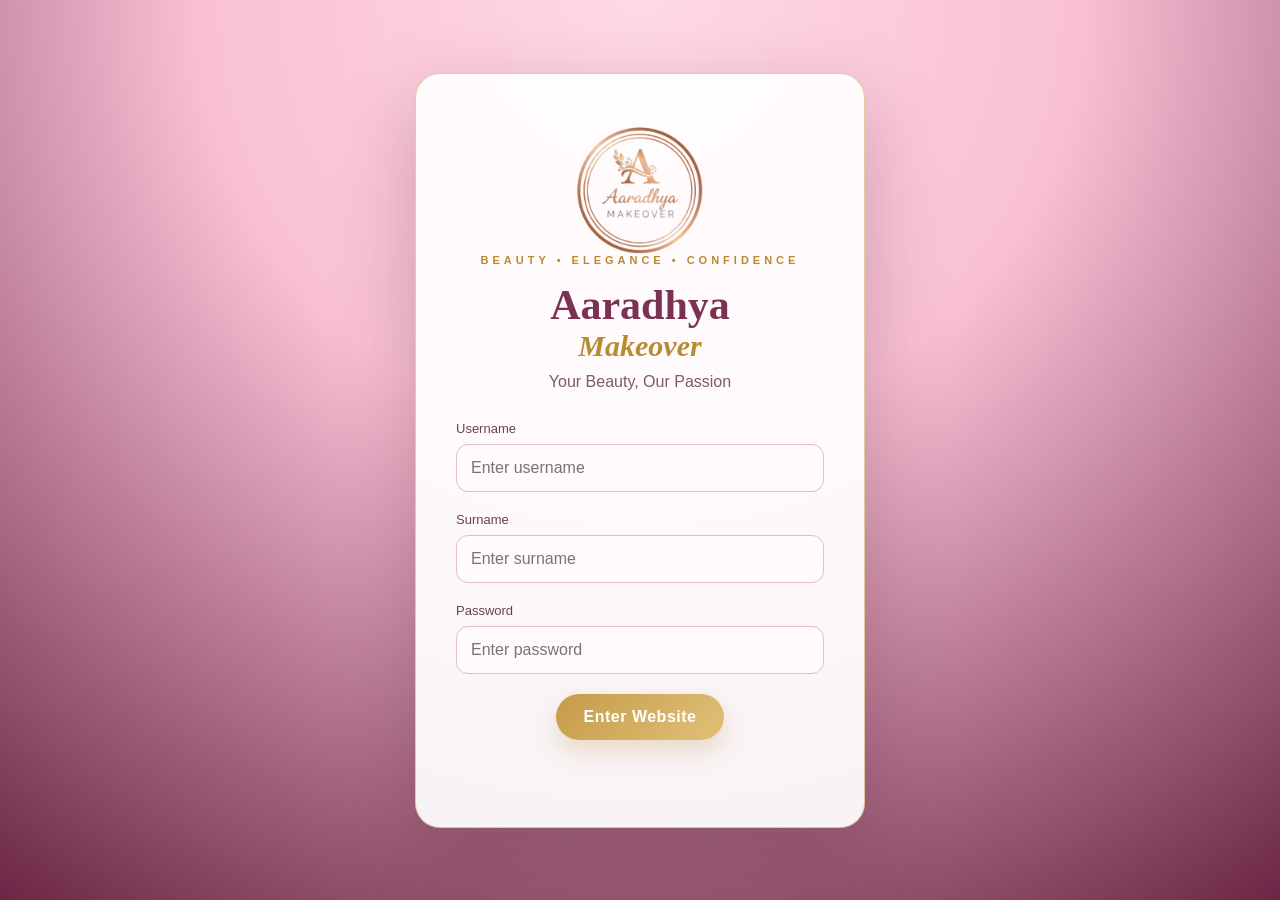
<file: index.html>
<!DOCTYPE html>
<html lang="en">

<head>

    <meta charset="UTF-8">

    <meta
        name="viewport"
        content="width=device-width, initial-scale=1.0"
    >

    <title>Aaradhya Makeover</title>

    <link
        rel="stylesheet"
        href="style.css"
    >

    <!-- =========================================
         SERVICE CATALOGUE EXTRA STYLES
    ========================================== -->

    <style>

        /* =========================================
           VIEW ALL SERVICES BUTTON
        ========================================= */

        .view-all-services-card {
            max-width: 1150px;
            margin: 35px auto 0;
            padding: 28px 35px;

            display: flex;
            align-items: center;
            justify-content: space-between;
            gap: 25px;

            border: 1px solid #d4ad62;
            border-radius: 22px;

            background:
                linear-gradient(
                    135deg,
                    #7b3151,
                    #a94970
                );

            color: white;

            cursor: pointer;

            box-shadow:
                0 18px 40px rgba(90,30,55,.16);

            transition: .35s ease;
        }

        .view-all-services-card:hover {
            transform: translateY(-6px);

            box-shadow:
                0 25px 50px rgba(90,30,55,.25);
        }

        .view-all-services-card h3 {
            font-family: Georgia, serif;
            font-size: 28px;
            font-weight: normal;
        }

        .view-all-services-card p {
            margin-top: 7px;
            color: #f7e5ed;
            font-size: 14px;
        }

        .view-all-services-arrow {
            width: 52px;
            height: 52px;

            display: flex;
            align-items: center;
            justify-content: center;

            border: 1px solid #e8cb8b;
            border-radius: 50%;

            color: #e8cb8b;
            font-size: 25px;

            flex-shrink: 0;
        }


        /* =========================================
           SERVICE CATALOGUE OVERLAY
        ========================================== */

        #servicesCatalogue {

            position: fixed;

            inset: 0;

            z-index: 9000;

            display: none;

            overflow-y: auto;

            background:
                linear-gradient(
                    135deg,
                    #fff7fa,
                    #fdf0f5
                );

            opacity: 0;

            transition:
                opacity .8s ease;
        }

        #servicesCatalogue.catalogue-open {
            display: block;
            opacity: 1;
        }


        /* =========================================
           CATALOGUE INTRO
        ========================================== */

        .catalogue-intro {

            position: fixed;

            inset: 0;

            z-index: 10;

            display: flex;

            align-items: center;

            justify-content: center;

            text-align: center;

            background:
                radial-gradient(
                    circle at center,
                    #9c4768,
                    #3c1428
                );

            color: white;

            opacity: 1;

            visibility: visible;

            transition:
                opacity 1.8s ease,
                visibility 1.8s ease;
        }

        .catalogue-intro.fade-away {

            opacity: 0;

            visibility: hidden;

        }

        .catalogue-intro-content {
            width: min(800px, 90%);
        }

        .catalogue-intro-logo {

            width: 180px;
            height: 180px;

            margin: auto;

            animation:
                catalogueLogoIn
                1.4s
                cubic-bezier(.22,.61,.36,1)
                both;
        }

        .catalogue-intro-logo img {

            width: 100%;
            height: 100%;

            object-fit: contain;
        }

        .catalogue-intro-line {

            width: 0;
            height: 1px;

            margin: 25px auto;

            background: #e8cb8b;

            animation:
                catalogueLine
                1s
                ease
                1.1s
                forwards;
        }

        .catalogue-intro-label {

            color: #e8cb8b;

            letter-spacing: 5px;

            font-size: 11px;

            opacity: 0;

            animation:
                catalogueText
                1s
                ease
                1.4s
                forwards;
        }

        .catalogue-intro h1 {

            margin-top: 15px;

            font-family: Georgia, serif;

            font-size:
                clamp(
                    38px,
                    6vw,
                    70px
                );

            font-weight: normal;

            opacity: 0;

            animation:
                catalogueText
                1.1s
                ease
                1.7s
                forwards;
        }

        .catalogue-intro h1 span {

            display: block;

            color: #e8cb8b;

            font-style: italic;
        }

        .catalogue-intro p {

            max-width: 650px;

            margin: 20px auto 0;

            line-height: 1.8;

            color: #f8e9ef;

            opacity: 0;

            animation:
                catalogueText
                1s
                ease
                2.1s
                forwards;
        }

        @keyframes catalogueLogoIn {

            from {
                opacity: 0;
                transform:
                    scale(.45)
                    translateY(50px);
            }

            to {
                opacity: 1;
                transform:
                    scale(1)
                    translateY(0);
            }

        }

        @keyframes catalogueLine {

            from {
                width: 0;
            }

            to {
                width: 140px;
            }

        }

        @keyframes catalogueText {

            from {
                opacity: 0;
                transform:
                    translateY(20px);
            }

            to {
                opacity: 1;
                transform:
                    translateY(0);
            }

        }


        /* =========================================
           CATALOGUE HEADER
        ========================================== */

        .catalogue-main {

            width:
                min(
                    1100px,
                    92%
                );

            margin:
                0 auto;

            padding:
                75px 0 100px;
        }

        .catalogue-header {

            text-align: center;

            margin-bottom: 45px;
        }

        .catalogue-header small {

            color: #b88b32;

            letter-spacing: 4px;

            font-size: 11px;

            font-weight: bold;
        }

        .catalogue-header h2 {

            margin-top: 12px;

            font-family: Georgia, serif;

            font-size:
                clamp(
                    38px,
                    5vw,
                    58px
                );

            font-weight: normal;

            color: #6c2d48;
        }

        .catalogue-header h2 span {

            color: #b88b32;

            font-style: italic;
        }

        .catalogue-header p {

            max-width: 650px;

            margin: 15px auto 0;

            color: #80606d;

            line-height: 1.7;
        }


        /* =========================================
           CLOSE CATALOGUE
        ========================================== */

        .catalogue-close {

            position: fixed;

            top: 20px;
            right: 25px;

            z-index: 20;

            width: 48px;
            height: 48px;

            border: 1px solid #c59b4a;

            border-radius: 50%;

            background: white;

            color: #7b3151;

            font-size: 27px;

            cursor: pointer;

            box-shadow:
                0 10px 30px
                rgba(80,20,45,.15);

            transition: .3s ease;
        }

        .catalogue-close:hover {

            background: #7b3151;

            color: white;

            transform:
                rotate(90deg);
        }


        /* =========================================
           SERVICE CATEGORY BOXES
        ========================================== */

        .catalogue-list {

            display: flex;

            flex-direction: column;

            gap: 14px;
        }

        .catalogue-service-box {

            position: relative;

            min-height: 78px;

            padding:
                22px
                70px
                22px
                30px;

            display: flex;

            align-items: center;

            border:
                1px solid
                #d4ad62;

            border-radius: 18px;

            background:
                linear-gradient(
                    135deg,
                    #fffafd,
                    #fdf0f5
                );

            color: #6c2d48;

            font-family: Georgia, serif;

            font-size: 22px;

            cursor: pointer;

            overflow: hidden;

            box-shadow:
                0 8px 22px
                rgba(100,30,60,.06);

            transition:
                .35s ease;
        }

        .catalogue-service-box::before {

            content: "✦";

            position: absolute;

            left: 15px;

            color: #c59b4a;

            font-size: 14px;
        }

        .catalogue-service-box::after {

            content: "→";

            position: absolute;

            right: 25px;

            color: #c59b4a;

            font-family: Arial, sans-serif;

            font-size: 22px;

            transition: .3s ease;
        }

        .catalogue-service-box:hover {

            transform:
                translateX(8px);

            background:
                linear-gradient(
                    135deg,
                    #7b3151,
                    #a94970
                );

            color: white;

            box-shadow:
                0 15px 35px
                rgba(90,30,55,.18);
        }

        .catalogue-service-box:hover::after {

            transform:
                translateX(5px);

            color: #e8cb8b;
        }


        /* =========================================
           SERVICE DETAIL MODAL
        ========================================== */

        #serviceDetailModal {

            position: fixed;

            inset: 0;

            z-index: 9500;

            display: none;

            align-items: center;

            justify-content: center;

            padding: 25px;

            background:
                rgba(
                    43,
                    12,
                    27,
                    .65
                );

            backdrop-filter:
                blur(12px);

            -webkit-backdrop-filter:
                blur(12px);
        }

        #serviceDetailModal.modal-open {

            display: flex;

            animation:
                modalOverlayIn
                .35s
                ease
                both;
        }

        @keyframes modalOverlayIn {

            from {
                opacity: 0;
            }

            to {
                opacity: 1;
            }

        }


        .service-detail-card {

            position: relative;

            width:
                min(
                    850px,
                    100%
                );

            max-height:
                88vh;

            overflow-y: auto;

            padding:
                50px;

            border:
                1px solid
                #d4ad62;

            border-radius:
                30px;

            background:
                linear-gradient(
                    145deg,
                    #ffffff,
                    #fff5f9
                );

            box-shadow:
                0 35px 100px
                rgba(30,8,20,.45);

            animation:
                serviceModalIn
                .45s
                cubic-bezier(
                    .22,
                    .61,
                    .36,
                    1
                )
                both;
        }

        @keyframes serviceModalIn {

            from {
                opacity: 0;

                transform:
                    translateY(35px)
                    scale(.9);
            }

            to {
                opacity: 1;

                transform:
                    translateY(0)
                    scale(1);
            }

        }

        .service-detail-card::before {

            content: "";

            position: absolute;

            inset: 10px;

            border:
                1px solid
                rgba(
                    197,
                    155,
                    74,
                    .25
                );

            border-radius:
                22px;

            pointer-events: none;
        }

        .service-detail-close {

            position: absolute;

            top: 18px;
            right: 18px;

            width: 38px;
            height: 38px;

            border:
                1px solid
                #dec2ce;

            border-radius: 50%;

            background: white;

            color: #7b3151;

            font-size: 23px;

            cursor: pointer;

            z-index: 5;

            transition: .25s ease;
        }

        .service-detail-close:hover {

            background: #7b3151;

            color: white;

            transform:
                rotate(90deg);
        }

        .service-detail-heading {

            text-align: center;

            margin-bottom: 30px;
        }

        .service-detail-heading small {

            color: #b88b32;

            letter-spacing: 4px;

            font-size: 10px;

            font-weight: bold;
        }

        .service-detail-heading h2 {

            margin-top: 8px;

            font-family: Georgia, serif;

            font-size:
                clamp(
                    32px,
                    5vw,
                    48px
                );

            font-weight: normal;

            color: #6c2d48;
        }

        .service-detail-heading h2 span {

            color: #b88b32;

            font-style: italic;
        }

        .service-items {

            display: flex;

            flex-direction: column;

            gap: 10px;
        }

        .service-item {

            width: 100%;

            min-height: 60px;

            padding:
                15px
                18px;

            display: flex;

            align-items: center;

            justify-content: space-between;

            gap: 20px;

            border:
                1px solid
                #ead7df;

            border-radius: 13px;

            background:
                #fffafd;

            cursor: pointer;

            transition:
                .25s ease;
        }

        .service-item:hover {

            border-color:
                #c59b4a;

            background:
                #fff5f9;

            transform:
                translateX(4px);
        }

        .service-item.selected {

            border-color:
                #c59b4a;

            background:
                linear-gradient(
                    135deg,
                    #fbe4ed,
                    #fff8fb
                );

            box-shadow:
                0 5px 15px
                rgba(
                    197,
                    155,
                    74,
                    .12
                );
        }

        .service-item-name {

            display: flex;

            align-items: center;

            gap: 12px;

            color: #6c2d48;

            font-size: 14px;
        }

        .service-item-check {

            width: 25px;
            height: 25px;

            display: flex;

            align-items: center;
            justify-content: center;

            border:
                1px solid
                #d6bdc8;

            border-radius: 50%;

            color: transparent;

            flex-shrink: 0;
        }

        .service-item.selected
        .service-item-check {

            background:
                #c59b4a;

            border-color:
                #c59b4a;

            color: white;
        }

        .service-price {

            color: #b88b32;

            font-weight: bold;

            white-space: nowrap;
        }

        .service-price-group {

            display: flex;

            flex-direction: column;

            align-items: flex-end;

            gap: 4px;

            color: #b88b32;

            font-size: 13px;

            font-weight: bold;
        }

        .service-price-group small {

            color: #92717e;

            font-size: 10px;

            font-weight: normal;
        }


        /* =========================================
           SELECTED SERVICE PANEL
        ========================================== */

        #selectedServicesPanel {

            position: fixed;

            right: 25px;

            bottom: 25px;

            z-index: 9800;

            width:
                min(
                    360px,
                    calc(100% - 30px)
                );

            padding: 22px;

            border:
                1px solid
                #d4ad62;

            border-radius: 22px;

            background:
                linear-gradient(
                    145deg,
                    #fff,
                    #fff1f6
                );

            box-shadow:
                0 20px 60px
                rgba(
                    70,
                    20,
                    40,
                    .28
                );

            display: none;

            animation:
                selectedPanelIn
                .45s
                cubic-bezier(
                    .22,
                    .61,
                    .36,
                    1
                );
        }

        #selectedServicesPanel.visible {

            display: block;
        }

        @keyframes selectedPanelIn {

            from {

                opacity: 0;

                transform:
                    translateY(25px)
                    scale(.95);
            }

            to {

                opacity: 1;

                transform:
                    translateY(0)
                    scale(1);
            }

        }

        .selected-panel-title {

            display: flex;

            align-items: center;

            justify-content: space-between;

            gap: 15px;

            padding-bottom: 14px;

            border-bottom:
                1px solid
                #ecd9df;
        }

        .selected-panel-title h3 {

            font-family: Georgia, serif;

            font-size: 21px;

            font-weight: normal;

            color: #6c2d48;
        }

        .selected-count {

            min-width: 27px;
            height: 27px;

            display: flex;

            align-items: center;
            justify-content: center;

            border-radius: 50%;

            background:
                #7b3151;

            color: white;

            font-size: 12px;

            font-weight: bold;
        }

        .selected-service-list {

            max-height: 220px;

            overflow-y: auto;

            margin: 15px 0;
        }

        .selected-service-row {

            display: flex;

            align-items: center;

            justify-content: space-between;

            gap: 10px;

            padding: 9px 0;

            border-bottom:
                1px solid
                #f0e0e6;

            font-size: 12px;

            color: #6c4050;
        }

        .selected-service-row span:last-child {

            color: #b88b32;

            font-weight: bold;

            white-space: nowrap;
        }

        .selected-total {

            display: flex;

            align-items: center;

            justify-content: space-between;

            margin-bottom: 14px;

            color: #6c2d48;

            font-weight: bold;
        }

        .selected-total span:last-child {

            color: #b88b32;

            font-size: 19px;
        }

        .confirm-services-button {

            width: 100%;

            border: none;

            border-radius: 25px;

            padding: 13px 18px;

            background:
                linear-gradient(
                    135deg,
                    #c59b4a,
                    #e1c178
                );

            color: white;

            font-weight: bold;

            cursor: pointer;

            transition: .3s ease;
        }

        .confirm-services-button:hover {

            transform:
                translateY(-2px);

            box-shadow:
                0 10px 25px
                rgba(
                    180,
                    130,
                    50,
                    .25
                );
        }


        /* =========================================
           ADDED MESSAGE
        ========================================== */

        #serviceAddedMessage {

            position: fixed;

            left: 50%;

            top: 50%;

            z-index: 10000;

            transform:
                translate(
                    -50%,
                    -50%
                );

            min-width:
                min(
                    350px,
                    calc(100% - 40px)
                );

            padding:
                24px 30px;

            text-align: center;

            border:
                1px solid
                #d4ad62;

            border-radius: 20px;

            background:
                rgba(
                    255,
                    250,
                    252,
                    .97
                );

            box-shadow:
                0 25px 70px
                rgba(
                    60,
                    15,
                    35,
                    .3
                );

            display: none;
        }

        #serviceAddedMessage.show {

            display: block;

            animation:
                addedMessageIn
                .4s
                ease
                both;
        }

        @keyframes addedMessageIn {

            from {

                opacity: 0;

                transform:
                    translate(
                        -50%,
                        -45%
                    )
                    scale(.9);
            }

            to {

                opacity: 1;

                transform:
                    translate(
                        -50%,
                        -50%
                    )
                    scale(1);
            }

        }

        #serviceAddedMessage strong {

            display: block;

            font-family: Georgia, serif;

            font-size: 22px;

            color: #7b3151;

            margin-bottom: 6px;
        }

        #serviceAddedMessage span {

            color: #b88b32;

            font-size: 13px;
        }


        /* =========================================
           RESPONSIVE CATALOGUE
        ========================================== */

        @media (max-width: 700px) {

            .view-all-services-card {

                padding:
                    22px;

            }

            .view-all-services-card h3 {

                font-size: 22px;

            }

            .catalogue-main {

                width: 90%;

                padding-top: 70px;

            }

            .service-detail-card {

                padding:
                    40px
                    20px
                    25px;

                border-radius:
                    23px;
            }

            .service-item {

                align-items:
                    flex-start;

            }

            .service-item-name {

                line-height: 1.4;

            }

            #selectedServicesPanel {

                right: 15px;

                bottom: 15px;

            }

        }

    </style>

</head>


<body>


<!-- =========================================
     LOGIN SCREEN
========================================= -->

<section
    id="loginScreen"
    class="screen login-screen"
>

    <div class="login-card">

        <div class="login-logo">

            <img
                src="assets/aaradhya-makeover-logo.png"
                alt="Aaradhya Makeover"
            >

        </div>

        <p class="gold-small">
            BEAUTY • ELEGANCE • CONFIDENCE
        </p>

        <h1>
            Aaradhya
            <span>Makeover</span>
        </h1>

        <p class="login-subtitle">
            Your Beauty, Our Passion
        </p>

        <form id="loginForm">

            <div class="input-group">

                <label for="username">
                    Username
                </label>

                <input
                    type="text"
                    id="username"
                    placeholder="Enter username"
                    required
                >

            </div>


            <div class="input-group">

                <label for="surname">
                    Surname
                </label>

                <input
                    type="text"
                    id="surname"
                    placeholder="Enter surname"
                    required
                >

            </div>


            <div class="input-group">

                <label for="password">
                    Password
                </label>

                <input
                    type="password"
                    id="password"
                    placeholder="Enter password"
                    required
                >

            </div>


            <button
                type="submit"
                class="gold-button"
            >
                Enter Website
            </button>


            <p
                id="loginMessage"
                class="login-message"
            ></p>

        </form>

    </div>

</section>



<!-- =========================================
     WELCOME SCREEN
========================================= -->

<section
    id="welcomeScreen"
    class="screen welcome-screen hidden"
>

    <div class="welcome-content">

        <div class="welcome-logo">

            <img
                src="assets/aaradhya-makeover-logo.png"
                alt="Aaradhya Makeover"
            >

        </div>

        <div class="welcome-line"></div>

        <p class="welcome-label">
            WELCOME TO
        </p>

        <h1>
            Aaradhya Makeover
        </h1>

        <p id="welcomeUser">
            Welcome
        </p>

        <p class="welcome-tagline">
            Your Beauty, Our Passion
        </p>

    </div>

</section>



<!-- =========================================
     MAIN WEBSITE
========================================= -->

<div
    id="website"
    class="hidden"
>


<!-- =========================================
     NAVIGATION
========================================= -->

<header class="navbar">

    <div class="nav-container">

        <a
            href="#home"
            class="brand"
        >

            <img
                src="assets/aaradhya-makeover-logo.png"
                alt="Aaradhya Makeover"
            >

            <div>

                <strong>
                    Aaradhya
                </strong>

                <span>
                    Makeover
                </span>

            </div>

        </a>


        <button
            id="accountButton"
            class="account-button"
            type="button"
            aria-label="Open account"
        >

            <span id="accountInitials">
                AA
            </span>

        </button>


        <button
            id="menuButton"
            class="menu-button"
            type="button"
        >
            ☰
        </button>


        <nav class="nav-links">

            <a href="#home">
                Home
            </a>

            <a href="#about">
                About
            </a>

            <a href="#services">
                Services
            </a>

            <a href="#gallery">
                Gallery
            </a>

            <a href="#appointment">
                Appointment
            </a>

            <a href="#contact">
                Contact
            </a>

            <button
                id="logoutButton"
                class="logout-button"
                type="button"
            >
                Logout
            </button>

        </nav>

    </div>

</header>



<!-- =========================================
     ACCOUNT POPUP
========================================= -->

<div
    id="accountPopup"
    class="hidden"
>

    <div class="account-popup-card">

        <button
            id="closeAccountPopup"
            type="button"
            aria-label="Close account"
        >
            ×
        </button>


        <div class="account-popup-avatar">

            <span id="popupInitials">
                AA
            </span>

        </div>


        <p class="account-popup-label">
            AARADHYA MAKEOVER
        </p>


        <h2>
            Your Account
        </h2>


        <div class="heading-line"></div>


        <p class="account-name">

            <span id="popupUsername">
                User
            </span>

        </p>


        <p class="account-surname">

            <span id="popupSurname">
                Surname
            </span>

        </p>


        <p class="account-popup-description">
            Welcome to your Aaradhya Makeover account.
        </p>

    </div>

</div>



<!-- =========================================
     HOME HERO
========================================= -->

<section
    id="home"
    class="hero"
>

    <div class="hero-decoration">
        ✦
    </div>


    <div class="hero-content">

        <p class="hero-overline">
            WELCOME TO
        </p>


        <div class="hero-logo">

            <img
                src="assets/aaradhya-makeover-logo.png"
                alt="Aaradhya Makeover"
            >

        </div>


        <h1>
            Where Beauty Meets
            <span>Elegance</span>
        </h1>


        <p class="hero-text">
            Discover a world of beauty, confidence
            and personalized care created especially
            for you.
        </p>


        <div class="hero-buttons">

            <a
                href="#appointment"
                class="gold-button"
            >
                Book Appointment
            </a>

            <a
                href="#services"
                class="outline-button"
            >
                Explore Services
            </a>

        </div>

    </div>

</section>



<!-- =========================================
     SHOWCASE
========================================= -->

<section
    class="showcase-section"
    id="showcase"
>

    <div class="section-heading">

        <p>
            ✦ WHAT WE DO FOR YOU ✦
        </p>

        <h2>
            Your Beauty,
            <span>Our Expertise</span>
        </h2>

        <div class="heading-line"></div>

        <p class="heading-description">
            Every visit is designed to make you
            feel confident, refreshed and beautiful.
        </p>

    </div>


    <div class="slider-wrapper">

        <button
            class="slider-arrow previous"
            id="previousSlide"
            type="button"
            aria-label="Previous slide"
        >
            ‹
        </button>


        <div class="showcase-slider">

            <div
                class="showcase-track"
                id="showcaseTrack"
            >

                <article class="showcase-slide">

                    <div class="slide-number">
                        01
                    </div>

                    <div class="slide-icon">
                        ✦
                    </div>

                    <div class="slide-content">

                        <p class="slide-category">
                            MAKEUP
                        </p>

                        <h3>
                            Glamorous
                            <span>Makeovers</span>
                        </h3>

                        <p>
                            Elegant makeup looks created
                            to complement your personality,
                            occasion and individual style.
                        </p>

                        <a href="#appointment">
                            Discover Makeup →
                        </a>

                    </div>

                </article>


                <article class="showcase-slide">

                    <div class="slide-number">
                        02
                    </div>

                    <div class="slide-icon">
                        ♡
                    </div>

                    <div class="slide-content">

                        <p class="slide-category">
                            HAIR
                        </p>

                        <h3>
                            Beautiful
                            <span>Hair Styling</span>
                        </h3>

                        <p>
                            From elegant styling to
                            occasion-ready looks, we help
                            your hair become part of your
                            complete beauty experience.
                        </p>

                        <a href="#appointment">
                            Explore Hair Care →
                        </a>

                    </div>

                </article>


                <article class="showcase-slide">

                    <div class="slide-number">
                        03
                    </div>

                    <div class="slide-icon">
                        ✧
                    </div>

                    <div class="slide-content">

                        <p class="slide-category">
                            SKINCARE
                        </p>

                        <h3>
                            Fresh &
                            <span>Radiant</span>
                        </h3>

                        <p>
                            Relaxing beauty care focused
                            on helping your skin feel fresh,
                            cared for and beautifully
                            refreshed.
                        </p>

                        <a href="#appointment">
                            Explore Skincare →
                        </a>

                    </div>

                </article>


                <article class="showcase-slide">

                    <div class="slide-number">
                        04
                    </div>

                    <div class="slide-icon">
                        ♕
                    </div>

                    <div class="slide-content">

                        <p class="slide-category">
                            SPECIAL OCCASIONS
                        </p>

                        <h3>
                            Moments Worth
                            <span>Remembering</span>
                        </h3>

                        <p>
                            Special beauty preparation for
                            celebrations, parties, weddings
                            and unforgettable occasions.
                        </p>

                        <a href="#appointment">
                            Plan Your Look →
                        </a>

                    </div>

                </article>


                <article class="showcase-slide">

                    <div class="slide-number">
                        05
                    </div>

                    <div class="slide-icon">
                        ✿
                    </div>

                    <div class="slide-content">

                        <p class="slide-category">
                            PERSONAL CARE
                        </p>

                        <h3>
                            Care Made
                            <span>For You</span>
                        </h3>

                        <p>
                            Personalized beauty services
                            designed around your preferences,
                            comfort and special occasion.
                        </p>

                        <a href="#appointment">
                            Begin Your Experience →
                        </a>

                    </div>

                </article>


                <article class="showcase-slide">

                    <div class="slide-number">
                        06
                    </div>

                    <div class="slide-icon">
                        ♡
                    </div>

                    <div class="slide-content">

                        <p class="slide-category">
                            AARADHYA EXPERIENCE
                        </p>

                        <h3>
                            Feel Beautiful.
                            <span>Feel Confident.</span>
                        </h3>

                        <p>
                            Because beauty is not only about
                            appearance. It is about how
                            confidently you carry yourself.
                        </p>

                        <a href="#about">
                            Discover Our Story →
                        </a>

                    </div>

                </article>

            </div>

        </div>


        <button
            class="slider-arrow next"
            id="nextSlide"
            type="button"
            aria-label="Next slide"
        >
            ›
        </button>

    </div>


    <div
        class="slider-dots"
        id="sliderDots"
    >

        <button
            class="slider-dot active"
            type="button"
            data-slide="0"
        ></button>

        <button
            class="slider-dot"
            type="button"
            data-slide="1"
        ></button>

        <button
            class="slider-dot"
            type="button"
            data-slide="2"
        ></button>

        <button
            class="slider-dot"
            type="button"
            data-slide="3"
        ></button>

        <button
            class="slider-dot"
            type="button"
            data-slide="4"
        ></button>

        <button
            class="slider-dot"
            type="button"
            data-slide="5"
        ></button>

    </div>

</section>



<!-- =========================================
     ABOUT
========================================= -->

<section
    id="about"
    class="about-section"
>

    <div class="about-content">

        <p class="gold-small">
            ✦ ABOUT AARADHYA ✦
        </p>

        <h2>
            Beauty that
            <span>feels like you.</span>
        </h2>

        <p>
            Aaradhya Makeover is a beauty destination
            created around one simple idea — every
            person deserves to feel confident,
            beautiful and special.
        </p>

        <p>
            From everyday beauty care to special
            occasions, we bring together creativity,
            care and attention to detail to create
            an experience you'll love.
        </p>

    </div>


    <div class="about-card">

        <div class="about-card-symbol">
            ✦
        </div>

        <h3>
            Your Beauty
        </h3>

        <p>
            Our Passion
        </p>

        <div class="heading-line"></div>

        <span>
            AARADHYA MAKEOVER
        </span>

    </div>

</section>



<!-- =========================================
     SERVICES
========================================= -->

<section
    id="services"
    class="services-section"
>

    <div class="section-heading">

        <p>
            ✦ OUR SERVICES ✦
        </p>

        <h2>
            Beauty Designed
            <span>For You</span>
        </h2>

        <div class="heading-line"></div>

        <p class="heading-description">
            Discover our signature beauty services,
            then explore the complete service menu
            with prices.
        </p>

    </div>


    <div class="service-grid">


        <div class="service-card">

            <span>
                01
            </span>

            <div>
                ✦
            </div>

            <h3>
                Makeup
            </h3>

            <p>
                Professional makeup looks for
                everyday moments and special occasions.
            </p>

        </div>


        <div class="service-card">

            <span>
                02
            </span>

            <div>
                ♡
            </div>

            <h3>
                Hair Styling
            </h3>

            <p>
                Beautiful hairstyling and hair services
                designed to complete your look.
            </p>

        </div>


        <div class="service-card">

            <span>
                03
            </span>

            <div>
                ✧
            </div>

            <h3>
                Skincare
            </h3>

            <p>
                Facials, premium facials, de-tan
                and refreshing skincare services.
            </p>

        </div>


        <div class="service-card">

            <span>
                04
            </span>

            <div>
                ♕
            </div>

            <h3>
                Occasion Looks
            </h3>

            <p>
                Beauty preparation for weddings,
                celebrations and memorable occasions.
            </p>

        </div>

    </div>


    <!-- =====================================
         VIEW ALL SERVICES
    ====================================== -->

    <div
        class="view-all-services-card"
        id="viewAllServices"
    >

        <div>

            <h3>
                View All Services with Prices
            </h3>

            <p>
                Explore our complete beauty menu
                and create your personal service list.
            </p>

        </div>

        <div class="view-all-services-arrow">
            →
        </div>

    </div>

</section>



<!-- =========================================
     FULL SERVICE CATALOGUE
========================================= -->

<section
    id="servicesCatalogue"
>


    <!-- INTRO -->

    <div
        class="catalogue-intro"
        id="catalogueIntro"
    >

        <div class="catalogue-intro-content">

            <div class="catalogue-intro-logo">

                <img
                    src="assets/aaradhya-makeover-logo.png"
                    alt="Aaradhya Makeover"
                >

            </div>


            <div class="catalogue-intro-line"></div>


            <p class="catalogue-intro-label">
                AARADHYA MAKEOVER
            </p>


            <h1>
                Making Every Face
                <span>Perfect</span>
            </h1>


            <p>
                Beauty is an art of confidence,
                care and expression.
                Discover the services crafted
                to make every moment special.
            </p>

        </div>

    </div>


    <!-- CLOSE -->

    <button
        class="catalogue-close"
        id="closeServicesCatalogue"
        type="button"
        aria-label="Close services"
    >
        ×
    </button>


    <!-- CATALOGUE CONTENT -->

    <div class="catalogue-main">

        <div class="catalogue-header">

            <small>
                ✦ COMPLETE BEAUTY MENU ✦
            </small>

            <h2>
                Explore Our
                <span>Services</span>
            </h2>

            <div class="heading-line"></div>

            <p>
                Choose a service category to view
                its available services and prices.
            </p>

        </div>


        <div
            class="catalogue-list"
            id="catalogueList"
        >

            <!-- Generated by inline service system -->

        </div>

    </div>

</section>



<!-- =========================================
     SERVICE DETAIL MODAL
========================================= -->

<div
    id="serviceDetailModal"
>


    <div
        class="service-detail-card"
        id="serviceDetailCard"
    >

        <button
            class="service-detail-close"
            id="closeServiceDetail"
            type="button"
            aria-label="Close service details"
        >
            ×
        </button>


        <div
            class="service-detail-heading"
            id="serviceDetailHeading"
        >

        </div>


        <div
            class="service-items"
            id="serviceItems"
        >

        </div>

    </div>

</div>



<!-- =========================================
     SELECTED SERVICES PANEL
========================================= -->

<div
    id="selectedServicesPanel"
>

    <div class="selected-panel-title">

        <h3>
            Your Service List
        </h3>

        <span
            class="selected-count"
            id="selectedCount"
        >
            0
        </span>

    </div>


    <div
        class="selected-service-list"
        id="selectedServiceList"
    >

    </div>


    <div class="selected-total">

        <span>
            Selected Services
        </span>

        <span id="selectedTotal">
            ₹0
        </span>

    </div>


    <button
        class="confirm-services-button"
        id="confirmServicesButton"
        type="button"
    >
        Confirm Services & Book
    </button>

</div>



<!-- =========================================
     ADDED MESSAGE
========================================= -->

<div
    id="serviceAddedMessage"
>

    <strong>
        ✦ Added to Your Service List ✦
    </strong>

    <span>
        Your selected service has been added.
    </span>

</div>



<!-- =========================================
     GALLERY
========================================= -->

<section
    id="gallery"
    class="gallery-section"
>

    <div class="section-heading">

        <p>
            ✦ OUR WORLD ✦
        </p>

        <h2>
            Moments of
            <span>Beauty</span>
        </h2>

        <div class="heading-line"></div>

    </div>


    <div class="gallery-grid">

        <div class="gallery-box">
            <span>
                MAKEUP
            </span>
        </div>

        <div class="gallery-box">
            <span>
                STYLE
            </span>
        </div>

        <div class="gallery-box">
            <span>
                BEAUTY
            </span>
        </div>

        <div class="gallery-box">
            <span>
                ELEGANCE
            </span>
        </div>

    </div>

</section>



<!-- =========================================
     APPOINTMENT
========================================= -->

<section
    id="appointment"
    class="appointment-section"
>

    <div class="section-heading">

        <p>
            ✦ YOUR BEAUTY JOURNEY ✦
        </p>

        <h2>
            Book Your
            <span>Appointment</span>
        </h2>

        <div class="heading-line"></div>

    </div>


    <form
        id="appointmentForm"
        class="appointment-form"
    >

        <div class="form-row">

            <div class="input-group">

                <label for="name">
                    Your Name
                </label>

                <input
                    id="name"
                    type="text"
                    placeholder="Enter your name"
                    required
                >

            </div>


            <div class="input-group">

                <label for="phone">
                    Phone Number
                </label>

                <div class="phone-input-wrapper">

                    <span class="country-code">
                        +91
                    </span>

                    <input
                        type="tel"
                        id="phone"
                        placeholder="Enter 10-digit mobile number"
                        maxlength="10"
                        inputmode="numeric"
                        required
                    >

                </div>

            </div>

        </div>


        <div class="form-row">

            <div class="input-group">

                <label for="service">
                    Choose Service
                </label>

                <select
                    id="service"
                    required
                >

                    <option value="">
                        Select a service
                    </option>

                    <option>
                        Makeup
                    </option>

                    <option>
                        Hair Styling
                    </option>

                    <option>
                        Skincare
                    </option>

                    <option>
                        Special Occasion
                    </option>

                    <option>
                        Personal Beauty Care
                    </option>

                </select>

            </div>


            <div class="input-group">

                <label for="date">
                    Preferred Date
                </label>

                <input
                    id="date"
                    type="date"
                    required
                >

            </div>

        </div>


        <div class="input-group">

            <label for="notes">
                Anything You'd Like Us To Know
            </label>

            <textarea
                id="notes"
                rows="5"
                placeholder="Tell us about your requirements..."
            ></textarea>

        </div>


        <button
            type="submit"
            class="gold-button"
        >
            Request Appointment
        </button>


        <p
            id="formMessage"
            class="form-message"
        ></p>

    </form>

</section>



<!-- =========================================
     CONTACT
========================================= -->

<section
    id="contact"
    class="contact-section"
>

    <div class="contact-card">

        <p class="gold-small">
            ✦ GET IN TOUCH ✦
        </p>

        <h2>
            Let's Create
            <span>Your Look</span>
        </h2>

        <div class="heading-line"></div>

        <p>
            We'd love to be part of your
            next beautiful moment.
        </p>


        <div class="contact-details">

            <div>

                <strong>
                    Phone
                </strong>

                <span>
                    Add your phone number
                </span>

            </div>


            <div>

                <strong>
                    Email
                </strong>

                <span>
                    Add your email address
                </span>

            </div>


            <div>

                <strong>
                    Location
                </strong>

                <span>
                    Add your parlour address
                </span>

            </div>

        </div>

    </div>

</section>



<!-- =========================================
     FOOTER
========================================= -->

<footer class="footer">

    <div class="footer-content">

        <div class="footer-brand">

            <img
                src="assets/aaradhya-makeover-logo.png"
                alt="Aaradhya Makeover"
            >

            <div>

                <strong>
                    Aaradhya Makeover
                </strong>

                <p>
                    Your Beauty, Our Passion
                </p>

            </div>

        </div>


        <div class="footer-links">

            <a href="#home">
                Home
            </a>

            <a href="#about">
                About
            </a>

            <a href="#services">
                Services
            </a>

            <a href="#appointment">
                Appointment
            </a>

        </div>

    </div>


    <div class="footer-bottom">

        <span>
            © 2026 Aaradhya Makeover
        </span>


        <button
            id="footerLogout"
            type="button"
        >
            Logout
        </button>

    </div>

</footer>


</div>



<!-- =========================================
     SERVICE CATALOGUE JAVASCRIPT
     KEPT INSIDE INDEX.HTML
========================================= -->

<script>

document.addEventListener(
    "DOMContentLoaded",
    function () {


        /* =====================================
           SERVICE DATA
        ===================================== */

        const servicesData = {
    "Threading": [
        { name: "Eyebrow", price: 50 }, { name: "Upper Lip", price: 30 },
        { name: "Lower Lip", price: 30 }, { name: "Chin", price: 30 }, { name: "Face", price: 180 }
    ],
    "Waxing": [
        { name: "Forehead", prices: { "Regular": 50, "Cream": 60, "Rica": 80 } },
        { name: "Chin", prices: { "Regular": 50, "Cream": 60, "Rica": 80 } },
        { name: "Upper lips", prices: { "Regular": 50, "Cream": 60, "Rica": 80 } },
        { name: "Under arms", prices: { "Regular": 60, "Cream": 80, "Rica": 100 } },
        { name: "Full hand", prices: { "Regular": 150, "Cream": 250, "Rica": 400 } },
        { name: "Chest wax", prices: { "Regular": 200, "Cream": 250, "Rica": 300 } },
        { name: "Full Back", prices: { "Regular": 300, "Cream": 400, "Rica": 500 } },
        { name: "Belly wax", prices: { "Regular": 200, "Cream": 250, "Rica": 300 } },
        { name: "Half legs", prices: { "Regular": 150, "Cream": 250, "Rica": 400 } },
        { name: "Full legs", prices: { "Regular": 350, "Cream": 550, "Rica": 700 } },
        { name: "3/4th legs", prices: { "Regular": 300, "Cream": 450, "Rica": 600 } },
        { name: "Face wax", prices: { "Regular": 200, "Cream": 250, "Rica": 350 } },
        { name: "Full body", prices: { "Regular": 1300, "Cream": 2200, "Rica": 2700 } }
    ],
    "Roll-on Wax & Brazilian Wax": [
        { name: "Upper Lip", prices: { "Roll-on": 50, "Brazilian": 80 } },
        { name: "Chin", prices: { "Roll-on": 70, "Brazilian": 100 } },
        { name: "Under arms", prices: { "Roll-on": 80, "Brazilian": 400 } },
        { name: "Face wax", prices: { "Roll-on": 200, "Brazilian": 700 } },
        { name: "Full hand", prices: { "Roll-on": 200, "Brazilian": 1700 } },
        { name: "Half leg", prices: { "Roll-on": 200, "Brazilian": 1700 } },
        { name: "Full Leg", prices: { "Roll-on": 500, "Brazilian": 2200 } }
    ],
    "Facial": [
        { name: "Fruit facial", price: 350 }, { name: "Gold facial", price: 700 },
        { name: "Diamond facial", price: 800 }, { name: "Herbal facial", price: 500 },
        { name: "Pearl facial", price: 700 }, { name: "De-tan facial", price: 700 },
        { name: "Skin whitening facial", price: 650 }, { name: "Korean De-tan facial", price: 700 },
        { name: "Fruit clean up", price: 300 }, { name: "Advance clean up", price: 450 },
        { name: "De-tan", price: 300 }, { name: "Anti-tan facial", price: 650 },
        { name: "Wine facial", price: 650 }, { name: "Charcoal facial", price: 850 },
        { name: "De-tan clean up", price: 400 }, { name: "Acne facial", price: 800 }
    ],
    "Premium Facial": [
        { name: "O3+ Sheet Mask", price: 700 }, { name: "Raaga De-tan", price: 700 },
        { name: "Raaga De-tan facial", price: 1000 }, { name: "O3+ De-tan", price: 1200 },
        { name: "Anti-aging facial", price: 1500 }, { name: "Korean glass skin", price: 1000 },
        { name: "O3+ Shine glow", price: 1700 }, { name: "O3+ Bridal facial", price: 1800 },
        { name: "O3+ Vitamin-C", price: 1900 }, { name: "O3+ Gold facial", price: 1800 },
        { name: "VLCC facial", price: 1100 }, { name: "Shehnaz facial", price: 1600 },
        { name: "Lotus facial", price: 1000 }, { name: "Aroma magic Bridal", price: 1200 },
        { name: "O3+ Anti-aging kit", price: 1300 }, { name: "O3+ Brightening facial", price: 1200 },
        { name: "O3+ De-tan facial", price: 1400 }
    ],
    "De-tan with Exfoliator": [
        { name: "Full back", price: 650 }, { name: "Half back", price: 350 },
        { name: "Feet", price: 300 }, { name: "Face & Neck", price: 350 },
        { name: "Tummy", price: 350 }, { name: "Hand", price: 800 },
        { name: "Half leg", price: 800 }, { name: "Full leg", price: 1500 }, { name: "Full body", price: 3500 }
    ],
    "Shiner": [
        { name: "Full back", price: 300 }, { name: "Half back", price: 150 },
        { name: "Feet", price: 200 }, { name: "Face & Neck", price: 200 },
        { name: "Hand", price: 400 }, { name: "Half leg", price: 400 },
        { name: "Full leg", price: 800 }, { name: "Full body", price: 2000 }
    ],
    "Bleach": [
        { name: "Full back", price: 500 }, { name: "Half back", price: 250 },
        { name: "Feet", price: 300 }, { name: "Face & Neck", price: 300 },
        { name: "Hand", price: 450 }, { name: "Half leg", price: 500 }, { name: "Full leg", price: 950 }
    ],
    "Haircut": [
        { name: "Front Fringes", price: 40 }, { name: "Straight cut", price: 60 },
        { name: "U-cut", price: 80 }, { name: "V-cut", price: 150 },
        { name: "Straight cut with blow dry", price: 120 }, { name: "U cut with blow dry", price: 140 },
        { name: "Layer cut", price: 300 }, { name: "Advance cut", price: 350 },
        { name: "Butterfly cut", price: 350 }, { name: "Bob cut", price: 250 },
        { name: "Baby cut", price: 100 }, { name: "Multi-Layer cut", price: 400 },
        { name: "Mermaid cut", price: 500 }, { name: "Split & remover", price: 300 }
    ],
    "Massage": [
        { name: "Hand massage", price: 250 }, { name: "Head massage", price: 200 },
        { name: "Back massage", price: 300 }, { name: "Face massage", price: 100 },
        { name: "Half leg massage", price: 400 }, { name: "Head to neck massage", price: 300 }
    ],
    "Hair-colouring": [
        { name: "Herbal hair colour", price: 170 }, { name: "Mehandi colour", price: 250 }
    ],
    "Pedicure": [
        { name: "Half pedicure", price: 800 }, { name: "Full pedicure", price: 1300 },
        { name: "Pedicure only feet", price: 400 }, { name: "Half leg polishing", price: 600 },
        { name: "Full leg polishing", price: 1000 }, { name: "Half Deluxe pedicure", price: 1700 },
        { name: "Full Deluxe pedicure", price: 2200 }
    ],
    "Manicure": [
        { name: "Half manicure", price: 400 }, { name: "Full manicure", price: 600 },
        { name: "Manicure only claw", price: 300 }, { name: "Half hand polishing", price: 400 },
        { name: "Full hand polishing", price: 600 }, { name: "Half Deluxe manicure", price: 1300 },
        { name: "Full Deluxe manicure", price: 1500 }, { name: "Full body polishing", price: 2800 }
    ],
    "Mehandi — Only Hands": [
        { name: "Palm / wrist length — One Side", price: 100 },
        { name: "Palm / wrist length — Both Sides", price: 200 },
        { name: "Bangle length — One Side", price: 200 },
        { name: "Bangle length — Both Sides", price: 400 },
        { name: "Elbow length — One Side", price: 600 },
        { name: "Elbow length — Both Sides", price: 1200 },
        { name: "Above elbow length — One Side", price: 800 },
        { name: "Above elbow length — Both Sides", price: 1600 }
    ],
    "Mehandi — Only Legs": [
        { name: "One Leg", price: 1500 }, { name: "Both Legs", price: 3000 },
        { name: "One Leg", price: 1000 }, { name: "Both Legs", price: 2000 },
        { name: "One Leg", price: 800 }, { name: "Both Legs", price: 1600 },
        { name: "One Leg", price: 500 }, { name: "Both Legs", price: 1000 },
        { name: "One Leg", price: 250 }, { name: "Both Legs", price: 500 }
    ],
    "Saree Draping": [
        { name: "Gujarati Draping", price: 250 }, { name: "Marathi Draping", price: 350 },
        { name: "Bengali Draping", price: 300 }, { name: "Party-Wear Draping", price: 250 },
        { name: "Chunari Draping", price: 150 }
    ],
    "Hair-style": [
        { name: "Normal hair-style", price: 200 }, { name: "Advance hair-style", price: 500 },
        { name: "Crimping (only)", price: 300 }, { name: "Curls (only)", price: 350 },
        { name: "Straight hair (only)", price: 250 }, { name: "Curls with Hair-style", price: 450 },
        { name: "Crimping with Hair-style", price: 400 }, { name: "Straight with Hair-style", price: 350 },
        { name: "Medium length blow dry", price: 200 }, { name: "Shoulder length Blow dry", price: 150 },
        { name: "Long length Blow dry", price: 250 }
    ],
    "Makeup": [
        { name: "Normal (No Hairstyle)", price: 800 }, { name: "Natural (Simple hairstyle)", price: 1000 },
        { name: "Sider makeup", price: 1500 }, { name: "Party makeup", price: 2500 },
        { name: "Engagement makeup", price: 3500 }, { name: "Baby shower makeup", price: 3000 },
        { name: "Haldi makeup", price: 3000 }, { name: "Simple bridal makeup", price: 5000 },
        { name: "Professional Makeup", price: 8000 }
    ]
};


        /* =====================================
           ELEMENTS
        ===================================== */

        const viewAllServices =
            document.getElementById(
                "viewAllServices"
            );

        const servicesCatalogue =
            document.getElementById(
                "servicesCatalogue"
            );

        const catalogueIntro =
            document.getElementById(
                "catalogueIntro"
            );

        const closeServicesCatalogue =
            document.getElementById(
                "closeServicesCatalogue"
            );

        const catalogueList =
            document.getElementById(
                "catalogueList"
            );

        const serviceDetailModal =
            document.getElementById(
                "serviceDetailModal"
            );

        const closeServiceDetail =
            document.getElementById(
                "closeServiceDetail"
            );

        const serviceDetailHeading =
            document.getElementById(
                "serviceDetailHeading"
            );

        const serviceItems =
            document.getElementById(
                "serviceItems"
            );

        const selectedServicesPanel =
            document.getElementById(
                "selectedServicesPanel"
            );

        const selectedServiceList =
            document.getElementById(
                "selectedServiceList"
            );

        const selectedCount =
            document.getElementById(
                "selectedCount"
            );

        const selectedTotal =
            document.getElementById(
                "selectedTotal"
            );

        const confirmServicesButton =
            document.getElementById(
                "confirmServicesButton"
            );

        const serviceAddedMessage =
            document.getElementById(
                "serviceAddedMessage"
            );

        const serviceSelect =
            document.getElementById(
                "service"
            );


        /* =====================================
           SELECTED SERVICES
        ===================================== */

        let selectedServices = [];


        /* =====================================
           OPEN CATALOGUE
        ===================================== */

        function openCatalogue() {

            if (!servicesCatalogue) {
                return;
            }

            servicesCatalogue.classList.add(
                "catalogue-open"
            );

            document.body.style.overflow =
                "hidden";


            if (catalogueIntro) {

                catalogueIntro.classList.remove(
                    "fade-away"
                );


                setTimeout(
                    function () {

                        catalogueIntro.classList.add(
                            "fade-away"
                        );

                    },
                    4300
                );

            }

        }


        /* =====================================
           CLOSE CATALOGUE
        ===================================== */

        function closeCatalogue() {

            if (!servicesCatalogue) {
                return;
            }

            servicesCatalogue.classList.remove(
                "catalogue-open"
            );

            document.body.style.overflow =
                "";

            closeDetail();

        }


        if (viewAllServices) {

            viewAllServices.addEventListener(
                "click",
                openCatalogue
            );

        }


        if (closeServicesCatalogue) {

            closeServicesCatalogue.addEventListener(
                "click",
                closeCatalogue
            );

        }


        /* =====================================
           CREATE CATALOGUE BOXES
        ===================================== */

        function createCatalogue() {

            if (!catalogueList) {
                return;
            }

            catalogueList.innerHTML = "";


            Object.keys(
                servicesData
            ).forEach(
                function (category) {

                    const box =
                        document.createElement(
                            "div"
                        );


                    box.className =
                        "catalogue-service-box";


                    box.textContent =
                        category;


                    box.addEventListener(
                        "click",
                        function () {

                            openDetail(
                                category
                            );

                        }
                    );


                    catalogueList.appendChild(
                        box
                    );

                }
            );

        }


        /* =====================================
           OPEN DETAIL
        ===================================== */

        function openDetail(
            category
        ) {

            const data =
                servicesData[
                    category
                ];


            if (
                !data ||
                !serviceDetailModal
            ) {
                return;
            }


            serviceDetailHeading.innerHTML =

                "<small>✦ SERVICE DETAILS ✦</small>" +

                "<h2>" +

                category +

                "</h2>" +

                "<div class=\"heading-line\"></div>";


            serviceItems.innerHTML = "";


            data.forEach(
                function (
                    service,
                    index
                ) {

                    const item =
                        document.createElement(
                            "div"
                        );


                    item.className =
                        "service-item";


                    const serviceName =
                        document.createElement(
                            "div"
                        );


                    serviceName.className =
                        "service-item-name";


                    const check =
                        document.createElement(
                            "span"
                        );


                    check.className =
                        "service-item-check";


                    check.textContent =
                        "✓";


                    const name =
                        document.createElement(
                            "span"
                        );


                    name.textContent =
                        service.name;


                    serviceName.appendChild(
                        check
                    );

                    serviceName.appendChild(
                        name
                    );


                    const price =
                        document.createElement(
                            "div"
                        );


                    if (
                        service.prices
                    ) {

                        price.className =
                            "service-price-group";


                        Object.entries(
                            service.prices
                        ).forEach(
                            function (
                                entry
                            ) {

                                const priceLine =
                                    document.createElement(
                                        "div"
                                    );

                                priceLine.textContent =
                                    entry[0] +
                                    ": ₹" +
                                    entry[1];

                                price.appendChild(
                                    priceLine
                                );

                            }
                        );

                    } else {

                        price.className =
                            "service-price";

                        price.textContent =
                            "₹" +
                            service.price;

                    }


                    item.appendChild(
                        serviceName
                    );

                    item.appendChild(
                        price
                    );


                    item.addEventListener(
                        "click",
                        function () {

                            let itemPrice =
                                service.price;


                            if (
                                service.prices
                            ) {

                                const firstPrice =
                                    Object.values(
                                        service.prices
                                    )[0];

                                itemPrice =
                                    Number(
                                        firstPrice
                                    );

                            }


                            const uniqueId =
                                category +
                                "::" +
                                service.name +
                                "::" +
                                index;


                            const existingIndex =
                                selectedServices.findIndex(
                                    function (
                                        selected
                                    ) {

                                        return (
                                            selected.id ===
                                            uniqueId
                                        );

                                    }
                                );


                            if (
                                existingIndex >= 0
                            ) {

                                selectedServices.splice(
                                    existingIndex,
                                    1
                                );

                                item.classList.remove(
                                    "selected"
                                );

                            } else {

                                selectedServices.push(
                                    {
                                        id:
                                            uniqueId,

                                        category:
                                            category,

                                        name:
                                            service.name,

                                        price:
                                            itemPrice
                                    }
                                );

                                item.classList.add(
                                    "selected"
                                );

                                showAddedMessage(
                                    service.name
                                );

                            }


                            updateSelectedPanel();

                        }
                    );


                    const alreadySelected =
                        selectedServices.some(
                            function (
                                selected
                            ) {

                                return (
                                    selected.category ===
                                    category &&
                                    selected.name ===
                                    service.name
                                );

                            }
                        );


                    if (
                        alreadySelected
                    ) {

                        item.classList.add(
                            "selected"
                        );

                    }


                    serviceItems.appendChild(
                        item
                    );

                }
            );


            serviceDetailModal.classList.add(
                "modal-open"
            );

        }


        /* =====================================
           CLOSE DETAIL
        ===================================== */

        function closeDetail() {

            if (!serviceDetailModal) {
                return;
            }

            serviceDetailModal.classList.remove(
                "modal-open"
            );

        }


        if (closeServiceDetail) {

            closeServiceDetail.addEventListener(
                "click",
                closeDetail
            );

        }


        if (serviceDetailModal) {

            serviceDetailModal.addEventListener(
                "click",
                function (event) {

                    if (
                        event.target ===
                        serviceDetailModal
                    ) {

                        closeDetail();

                    }

                }
            );

        }


        /* =====================================
           ADDED MESSAGE
        ===================================== */

        let messageTimer =
            null;


        function showAddedMessage(
            serviceName
        ) {

            if (!serviceAddedMessage) {
                return;
            }


            const span =
                serviceAddedMessage.querySelector(
                    "span"
                );


            if (span) {

                span.textContent =
                    serviceName +
                    " has been added to your service list.";

            }


            serviceAddedMessage.classList.add(
                "show"
            );


            clearTimeout(
                messageTimer
            );


            messageTimer =
                setTimeout(
                    function () {

                        serviceAddedMessage.classList.remove(
                            "show"
                        );

                    },
                    1800
                );

        }


        /* =====================================
           UPDATE SELECTED PANEL
        ===================================== */

        function updateSelectedPanel() {

            if (!selectedServiceList) {
                return;
            }


            selectedServiceList.innerHTML =
                "";


            if (
                selectedServices.length === 0
            ) {

                selectedServicesPanel.classList.remove(
                    "visible"
                );

                if (selectedCount) {
                    selectedCount.textContent =
                        "0";
                }

                if (selectedTotal) {
                    selectedTotal.textContent =
                        "₹0";
                }

                return;

            }


            selectedServicesPanel.classList.add(
                "visible"
            );


            if (selectedCount) {

                selectedCount.textContent =
                    selectedServices.length;

            }


            let total = 0;


            selectedServices.forEach(
                function (
                    service
                ) {

                    total +=
                        Number(
                            service.price
                        );


                    const row =
                        document.createElement(
                            "div"
                        );


                    row.className =
                        "selected-service-row";


                    const name =
                        document.createElement(
                            "span"
                        );


                    name.textContent =
                        service.name;


                    const price =
                        document.createElement(
                            "span"
                        );


                    price.textContent =
                        "₹" +
                        service.price;


                    row.appendChild(
                        name
                    );

                    row.appendChild(
                        price
                    );


                    selectedServiceList.appendChild(
                        row
                    );

                }
            );


            if (selectedTotal) {

                selectedTotal.textContent =
                    "₹" +
                    total;

            }

        }


        /* =====================================
           CONFIRM SERVICES
        ===================================== */

        if (confirmServicesButton) {

            confirmServicesButton.addEventListener(
                "click",
                function () {

                    if (
                        selectedServices.length ===
                        0
                    ) {
                        return;
                    }


                    const serviceNames =
                        selectedServices
                            .map(
                                function (
                                    service
                                ) {
                                    return service.name;
                                }
                            )
                            .join(
                                ", "
                            );


                    if (serviceSelect) {

                        let option =
                            serviceSelect.querySelector(
                                'option[value="selected-services"]'
                            );


                        if (!option) {

                            option =
                                document.createElement(
                                    "option"
                                );

                            option.value =
                                "selected-services";

                            serviceSelect.appendChild(
                                option
                            );

                        }


                        option.textContent =
                            "Selected Services (" +
                            selectedServices.length +
                            ")";


                        option.selected =
                            true;

                    }


                    const notes =
                        document.getElementById(
                            "notes"
                        );


                    if (notes) {

                        const selectedText =
                            "Selected services: " +
                            serviceNames;


                        if (
                            !notes.value.includes(
                                "Selected services:"
                            )
                        ) {

                            notes.value =
                                selectedText;

                        }

                    }


                    closeDetail();

                    closeCatalogue();


                    const appointment =
                        document.getElementById(
                            "appointment"
                        );


                    if (appointment) {

                        setTimeout(
                            function () {

                                appointment.scrollIntoView(
                                    {
                                        behavior:
                                            "smooth",
                                        block:
                                            "start"
                                    }
                                );

                            },
                            300
                        );

                    }

                }
            );

        }


        /* =====================================
           ESC KEY
        ===================================== */

        document.addEventListener(
            "keydown",
            function (event) {

                if (
                    event.key ===
                    "Escape"
                ) {

                    closeDetail();

                    if (
                        servicesCatalogue.classList.contains(
                            "catalogue-open"
                        )
                    ) {

                        closeCatalogue();

                    }

                }

            }
        );


        /* =====================================
           CREATE SERVICE CATALOGUE
        ===================================== */

        createCatalogue();

    }

);

</script>


<!-- =========================================
     EXISTING WEBSITE SCRIPT
========================================= -->

<script src="script.js"></script>


</body>

</html>
</file>
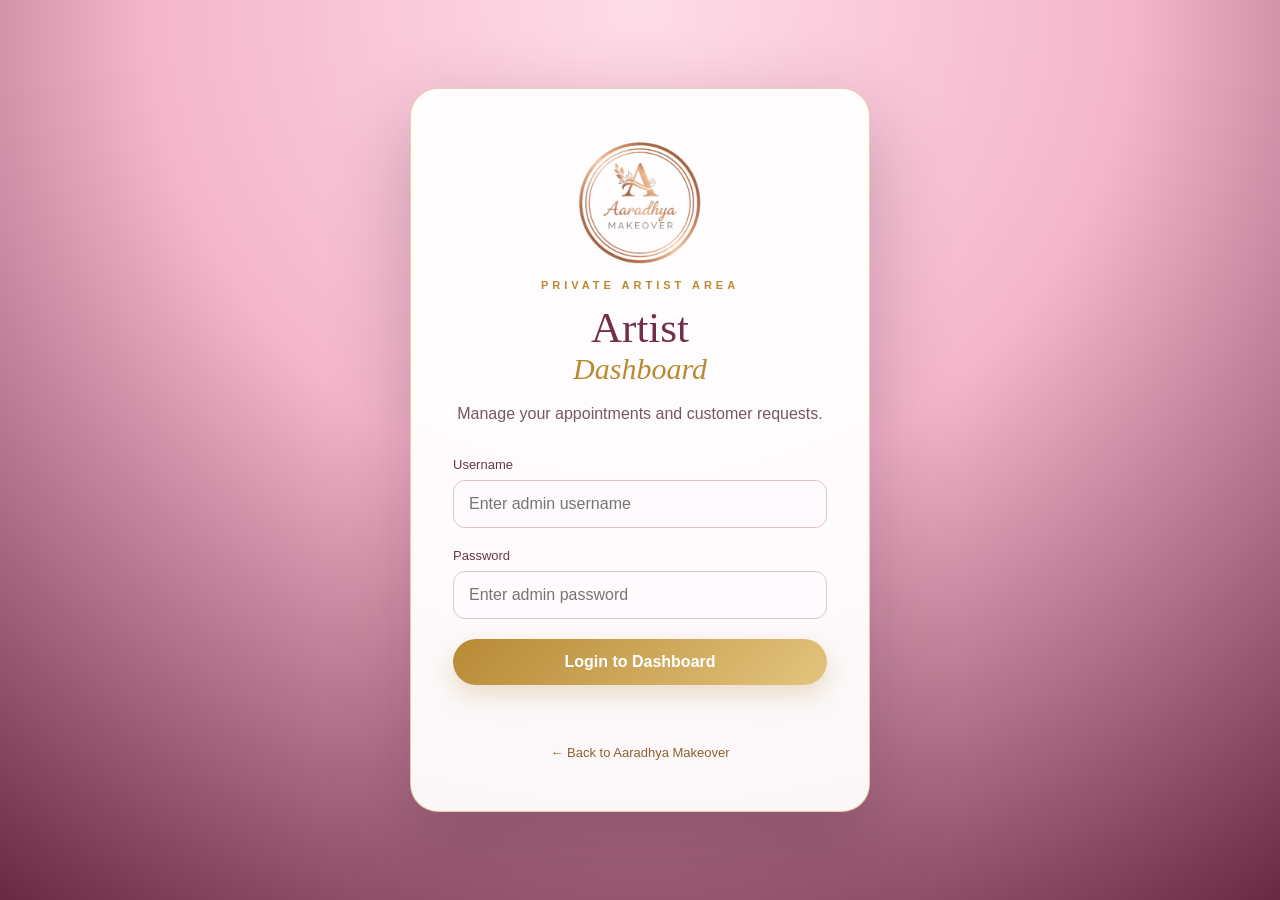
<file: admin.html>
<!DOCTYPE html>
<html lang="en">

<head>

    <meta charset="UTF-8">

    <meta
        name="viewport"
        content="width=device-width, initial-scale=1.0"
    >

    <title>Aaradhya Makeover | Artist Dashboard</title>

    <link
        rel="stylesheet"
        href="admin.css"
    >

</head>


<body>


<!-- =========================================
     ADMIN LOGIN
========================================= -->

<section
    id="adminLogin"
    class="admin-login"
>

    <div class="admin-login-card">

        <div class="admin-logo">

            <img
                src="assets/aaradhya-makeover-logo.png"
                alt="Aaradhya Makeover"
            >

        </div>


        <p class="small-gold">
            PRIVATE ARTIST AREA
        </p>


        <h1>
            Artist
            <span>Dashboard</span>
        </h1>


        <p class="login-description">
            Manage your appointments and
            customer requests.
        </p>


        <form id="adminLoginForm">


            <div class="admin-input">

                <label for="adminUsername">
                    Username
                </label>

                <input
                    type="text"
                    id="adminUsername"
                    placeholder="Enter admin username"
                    required
                >

            </div>


            <div class="admin-input">

                <label for="adminPassword">
                    Password
                </label>

                <input
                    type="password"
                    id="adminPassword"
                    placeholder="Enter admin password"
                    required
                >

            </div>


            <button
                type="submit"
                class="gold-button"
            >
                Login to Dashboard
            </button>


            <p
                id="adminLoginMessage"
                class="admin-login-message"
            ></p>


        </form>


        <a
            href="index.html"
            class="back-to-website"
        >
            ← Back to Aaradhya Makeover
        </a>

    </div>

</section>



<!-- =========================================
     DASHBOARD
========================================= -->

<div
    id="adminDashboard"
    class="admin-dashboard hidden"
>


<!-- =========================================
     TOP BAR
========================================= -->

<header class="dashboard-header">


    <div class="dashboard-brand">

        <img
            src="assets/aaradhya-makeover-logo.png"
            alt="Aaradhya Makeover"
        >

        <div>

            <h2>
                Aaradhya Makeover
            </h2>

            <p>
                Professional Artist Dashboard
            </p>

        </div>

    </div>


    <div class="dashboard-actions">

        <span class="artist-welcome">
            Welcome, Artist
        </span>

        <button
            id="adminLogout"
            class="logout-button"
            type="button"
        >
            Logout
        </button>

    </div>


</header>



<!-- =========================================
     DASHBOARD CONTENT
========================================= -->

<main class="dashboard-main">


    <div class="dashboard-title">

        <div>

            <p class="small-gold">
                AARADHYA MAKEOVER
            </p>

            <h1>
                Appointment Overview
            </h1>

            <p>
                Keep track of your customer
                appointments and requests.
            </p>

        </div>


        <button
            id="refreshAppointments"
            class="refresh-button"
            type="button"
        >
            ↻ Refresh
        </button>

    </div>



    <!-- =====================================
         STATISTICS
    ====================================== -->

    <section class="stats-grid">


        <div class="stat-card">

            <div class="stat-icon">
                📅
            </div>

            <div>

                <p>
                    Today's Appointments
                </p>

                <strong id="todayCount">
                    0
                </strong>

            </div>

        </div>


        <div class="stat-card">

            <div class="stat-icon">
                📆
            </div>

            <div>

                <p>
                    Upcoming
                </p>

                <strong id="upcomingCount">
                    0
                </strong>

            </div>

        </div>


        <div class="stat-card">

            <div class="stat-icon">
                🟡
            </div>

            <div>

                <p>
                    Pending
                </p>

                <strong id="pendingCount">
                    0
                </strong>

            </div>

        </div>


        <div class="stat-card">

            <div class="stat-icon">
                🟢
            </div>

            <div>

                <p>
                    Confirmed
                </p>

                <strong id="confirmedCount">
                    0
                </strong>

            </div>

        </div>


    </section>



    <!-- =====================================
         APPOINTMENT SECTION
    ====================================== -->

    <section class="appointments-section">


        <div class="appointments-header">

            <div>

                <h2>
                    Customer Appointments
                </h2>

                <p>
                    View and manage appointment
                    requests.
                </p>

            </div>


            <div class="appointment-tools">

                <input
                    type="search"
                    id="appointmentSearch"
                    placeholder="Search customer..."
                >


                <select
                    id="statusFilter"
                >

                    <option value="all">
                        All Status
                    </option>

                    <option value="Pending">
                        Pending
                    </option>

                    <option value="Confirmed">
                        Confirmed
                    </option>

                    <option value="Cancelled">
                        Cancelled
                    </option>

                </select>

            </div>

        </div>



        <!-- =================================
             APPOINTMENT TABLE
        ================================== -->

        <div class="table-container">

            <table>

                <thead>

                    <tr>

                        <th>
                            Customer
                        </th>

                        <th>
                            Service
                        </th>

                        <th>
                            Date
                        </th>

                        <th>
                            Time
                        </th>

                        <th>
                            Phone
                        </th>

                        <th>
                            Status
                        </th>

                        <th>
                            Actions
                        </th>

                    </tr>

                </thead>


                <tbody
                    id="appointmentsTable"
                >

                    <!--
                        Appointments will be
                        inserted here by JavaScript.
                    -->

                </tbody>

            </table>


            <div
                id="noAppointments"
                class="no-appointments"
            >

                <div>
                    ✦
                </div>

                <h3>
                    No appointments yet
                </h3>

                <p>
                    Customer appointment requests
                    will appear here.
                </p>

            </div>

        </div>

    </section>



    <!-- =====================================
         QUICK INFORMATION
    ====================================== -->

    <section class="dashboard-info">


        <div class="info-card">

            <div class="info-symbol">
                ✦
            </div>

            <h3>
                Your Beauty
            </h3>

            <p>
                Our Passion
            </p>

        </div>


        <div class="info-card">

            <div class="info-symbol">
                ♡
            </div>

            <h3>
                Customer Care
            </h3>

            <p>
                Every appointment matters.
            </p>

        </div>


        <div class="info-card">

            <div class="info-symbol">
                ✧
            </div>

            <h3>
                Aaradhya Experience
            </h3>

            <p>
                Beauty with elegance.
            </p>

        </div>


    </section>


</main>



<!-- =========================================
     FOOTER
========================================= -->

<footer class="dashboard-footer">

    <p>
        © 2026 Aaradhya Makeover
    </p>

    <a href="index.html">
        Visit Public Website
    </a>

</footer>


</div>



<script src="admin.js"></script>

</body>

</html>
</file>
<file: style.css>
/* =========================================
   AARADHYA MAKEOVER
   PREMIUM PINK + GOLD DESIGN
========================================= */

* {
    margin: 0;
    padding: 0;
    box-sizing: border-box;
}

html {
    scroll-behavior: smooth;
}

body {
    font-family: Arial, sans-serif;
    background: #fff7fa;
    color: #4a2434;
}

a {
    text-decoration: none;
    color: inherit;
}

button,
input,
select,
textarea {
    font: inherit;
}

.hidden {
    display: none !important;
}


/* =========================================
   COMMON
========================================= */

.gold-small {
    color: #b88b32;
    letter-spacing: 4px;
    font-size: 11px;
    font-weight: bold;
}

.heading-line {
    width: 70px;
    height: 2px;
    background: #c59b4a;
    margin: 18px auto;
}


/* =========================================
   LOGIN
========================================= */

.screen {
    min-height: 100vh;
}

.login-screen {
    display: flex;
    align-items: center;
    justify-content: center;
    padding: 30px;
    background:
        radial-gradient(
            circle at top,
            #ffd9e7,
            #f9c0d5 40%,
            #6b2745 100%
        );
}

.login-card {
    width: min(450px, 100%);
    padding: 50px 40px;
    text-align: center;
    border: 1px solid rgba(197,155,74,.5);
    border-radius: 25px;
    background: rgba(255,255,255,.92);
    box-shadow: 0 30px 80px rgba(70,20,40,.25);
}

.login-logo {
    width: 130px;
    height: 130px;
    margin: auto;
}

.login-logo img {
    width: 100%;
    height: 100%;
    object-fit: contain;
}

.login-card h1 {
    margin-top: 15px;
    font-family: Georgia, serif;
    font-size: 42px;
    color: #7b3151;
}

.login-card h1 span {
    display: block;
    color: #b88b32;
    font-size: 30px;
    font-style: italic;
}

.login-subtitle {
    margin: 10px 0 30px;
    color: #7d5b68;
}

.input-group {
    text-align: left;
    margin-bottom: 20px;
}

.input-group label {
    display: block;
    margin-bottom: 8px;
    font-size: 13px;
    color: #6c4050;
}

.input-group input,
.input-group select,
.input-group textarea {
    width: 100%;
    border: 1px solid #e2bdca;
    border-radius: 12px;
    padding: 14px;
    outline: none;
    background: #fffafd;
    color: #4a2434;
}

.input-group input:focus,
.input-group select:focus,
.input-group textarea:focus {
    border-color: #c59b4a;
    box-shadow: 0 0 0 3px rgba(197,155,74,.12);
}

.gold-button {
    display: inline-block;
    border: none;
    border-radius: 30px;
    padding: 14px 28px;
    background: linear-gradient(135deg,#c59b4a,#e1c178);
    color: white;
    cursor: pointer;
    font-weight: bold;
    letter-spacing: .5px;
    box-shadow: 0 10px 25px rgba(180,130,50,.25);
    transition: .3s;
}

.gold-button:hover {
    transform: translateY(-3px);
    box-shadow: 0 15px 30px rgba(180,130,50,.35);
}

.login-message {
    min-height: 22px;
    margin-top: 15px;
    color: #b02c50;
    font-size: 13px;
}


/* =========================================
   WELCOME
========================================= */

.welcome-screen {
    position: fixed;
    inset: 0;
    z-index: 9999;
    display: flex;
    align-items: center;
    justify-content: center;
    text-align: center;
    background:
        radial-gradient(
            circle,
            #8e4162,
            #3c1428
        );
    color: white;
    opacity: 1;
    visibility: visible;
    transition:
        opacity 1.8s ease,
        visibility 1.8s ease;
}

.welcome-screen.welcome-fade-out {
    opacity: 0;
    visibility: hidden;
}

.welcome-content {
    width: 90%;
}

.welcome-logo {
    width: 190px;
    height: 190px;
    margin: auto;
}

.welcome-logo img {
    width: 100%;
    height: 100%;
    object-fit: contain;
}

.welcome-line {
    width: 0;
    height: 1px;
    margin: 20px auto;
    background: #e8cb8b;
}

.welcome-label {
    letter-spacing: 5px;
    color: #e8cb8b;
    opacity: 0;
}

.welcome-content h1 {
    font-family: Georgia, serif;
    font-size: clamp(38px,6vw,70px);
    font-weight: normal;
    opacity: 0;
}

#welcomeUser {
    margin-top: 15px;
    font-size: 17px;
    opacity: 0;
}

.welcome-tagline {
    margin-top: 10px;
    color: #e8cb8b;
    font-style: italic;
    font-family: Georgia, serif;
    opacity: 0;
}

@keyframes logoForward {
    0% {
        opacity: 0;
        transform: scale(.5) translateY(50px);
    }

    100% {
        opacity: 1;
        transform: scale(1) translateY(0);
    }
}

@keyframes welcomeText {
    from {
        opacity: 0;
        transform: translateY(20px);
    }

    to {
        opacity: 1;
        transform: translateY(0);
    }
}

@keyframes welcomeLine {
    from {
        width: 0;
    }

    to {
        width: 130px;
    }
}


/* =========================================
   NAVBAR
========================================= */

.navbar {
    position: sticky;
    top: 0;
    z-index: 1000;
    background: rgba(255,247,250,.96);
    border-bottom: 1px solid #efd6df;
    backdrop-filter: blur(15px);
}

.nav-container {
    width: min(1200px,92%);
    min-height: 80px;
    margin: auto;
    display: flex;
    align-items: center;
    justify-content: space-between;
}

.brand {
    display: flex;
    align-items: center;
    gap: 10px;
}

.brand img {
    width: 58px;
    height: 58px;
    object-fit: contain;
}

.brand strong {
    display: block;
    font-family: Georgia, serif;
    color: #7b3151;
    font-size: 20px;
}

.brand span {
    color: #b88b32;
    font-family: Georgia, serif;
    font-style: italic;
}

.nav-links {
    display: flex;
    align-items: center;
    gap: 22px;
}

.nav-links a {
    font-size: 13px;
    color: #63394a;
    transition: .3s;
}

.nav-links a:hover {
    color: #b88b32;
}

.logout-button {
    border: 1px solid #c59b4a;
    background: transparent;
    color: #8a6330;
    padding: 9px 16px;
    border-radius: 20px;
    cursor: pointer;
}

.menu-button {
    display: none;
    border: none;
    background: none;
    font-size: 25px;
    color: #7b3151;
}


/* =========================================
   HERO
========================================= */

.hero {
    min-height: 720px;
    display: flex;
    align-items: center;
    justify-content: center;
    text-align: center;
    position: relative;
    overflow: hidden;
    background:
        radial-gradient(
            circle at center,
            #fff,
            #ffe5ef 45%,
            #f5b7cc
        );
}

.hero::before {
    content: "";
    position: absolute;
    width: 500px;
    height: 500px;
    border: 1px solid rgba(197,155,74,.35);
    border-radius: 50%;
}

.hero-decoration {
    position: absolute;
    top: 80px;
    right: 12%;
    color: #c59b4a;
    font-size: 50px;
}

.hero-content {
    width: min(900px,90%);
    position: relative;
    z-index: 2;
}

.hero-overline {
    color: #b88b32;
    letter-spacing: 5px;
    font-size: 12px;
}

.hero-logo {
    width: 170px;
    height: 170px;
    margin: 20px auto;
}

.hero-logo img {
    width: 100%;
    height: 100%;
    object-fit: contain;
}

.hero h1 {
    font-family: Georgia, serif;
    font-size: clamp(45px,7vw,80px);
    font-weight: normal;
    line-height: 1.05;
    color: #6c2d48;
}

.hero h1 span {
    display: block;
    color: #b88b32;
    font-style: italic;
}

.hero-text {
    max-width: 600px;
    margin: 25px auto;
    line-height: 1.8;
    color: #714d5b;
}

.hero-buttons {
    display: flex;
    justify-content: center;
    gap: 15px;
    flex-wrap: wrap;
}

.outline-button {
    padding: 13px 26px;
    border: 1px solid #c59b4a;
    border-radius: 30px;
    color: #8a6330;
    transition: .3s;
}

.outline-button:hover {
    background: #c59b4a;
    color: white;
}


/* =========================================
   SHOWCASE SLIDESHOW
========================================= */

.showcase-section {
    padding: 100px 0;
    background: #fff9fb;
    overflow: hidden;
}

.section-heading {
    width: min(850px,90%);
    margin: 0 auto 50px;
    text-align: center;
}

.section-heading > p:first-child {
    color: #b88b32;
    letter-spacing: 4px;
    font-size: 11px;
    font-weight: bold;
}

.section-heading h2 {
    margin-top: 12px;
    font-family: Georgia, serif;
    font-size: clamp(38px,5vw,60px);
    font-weight: normal;
    color: #6c2d48;
}

.section-heading h2 span {
    color: #b88b32;
    font-style: italic;
}

.heading-description {
    color: #80606d;
    line-height: 1.7;
}

.slider-wrapper {
    width: min(1200px,94%);
    margin: auto;
    position: relative;
    display: flex;
    align-items: center;
}

.showcase-slider {
    width: 100%;
    overflow: hidden;
    border-radius: 25px;
}

.showcase-track {
    display: flex;
    transition: transform .8s cubic-bezier(.77,0,.18,1);
}

.showcase-slide {
    min-width: 100%;
    min-height: 380px;
    position: relative;
    display: flex;
    align-items: center;
    padding: 60px 12%;
    overflow: hidden;
    background:
        linear-gradient(
            135deg,
            #7c3152,
            #b95479
        );
    color: white;
}

.showcase-slide:nth-child(even) {
    background:
        linear-gradient(
            135deg,
            #522137,
            #9c4768
        );
}

.showcase-slide::after {
    content: "✦";
    position: absolute;
    right: 8%;
    top: 30px;
    font-size: 170px;
    color: rgba(255,255,255,.07);
}

.slide-number {
    position: absolute;
    top: 30px;
    left: 35px;
    font-family: Georgia, serif;
    font-size: 20px;
    color: #e9cc8e;
}

.slide-icon {
    width: 100px;
    height: 100px;
    border: 1px solid rgba(232,203,139,.7);
    border-radius: 50%;
    display: flex;
    align-items: center;
    justify-content: center;
    color: #e9cc8e;
    font-size: 40px;
    margin-right: 60px;
    flex-shrink: 0;
}

.slide-content {
    max-width: 650px;
}

.slide-category {
    color: #e9cc8e;
    letter-spacing: 4px;
    font-size: 11px;
    font-weight: bold;
}

.slide-content h3 {
    margin: 10px 0 15px;
    font-family: Georgia, serif;
    font-size: clamp(32px,4vw,52px);
    font-weight: normal;
}

.slide-content h3 span {
    color: #e9cc8e;
    font-style: italic;
}

.slide-content > p {
    line-height: 1.8;
    color: #fff2f6;
    max-width: 580px;
}

.slide-content a {
    display: inline-block;
    margin-top: 20px;
    color: #e9cc8e;
    font-weight: bold;
}

.slider-arrow {
    position: absolute;
    z-index: 5;
    width: 48px;
    height: 48px;
    border: 1px solid #d7b66b;
    border-radius: 50%;
    background: white;
    color: #8b5e28;
    font-size: 32px;
    cursor: pointer;
    box-shadow: 0 10px 25px rgba(80,20,45,.15);
}

.slider-arrow.previous {
    left: -24px;
}

.slider-arrow.next {
    right: -24px;
}

.slider-dots {
    display: flex;
    justify-content: center;
    gap: 8px;
    margin-top: 25px;
}

.slider-dot {
    width: 9px;
    height: 9px;
    padding: 0;
    border: none;
    border-radius: 50%;
    background: #e4c9d3;
    cursor: pointer;
    transition: .3s;
}

.slider-dot.active {
    width: 28px;
    border-radius: 10px;
    background: #c59b4a;
}


/* =========================================
   ABOUT
========================================= */

.about-section {
    padding: 100px 8%;
    display: grid;
    grid-template-columns: 1fr 1fr;
    gap: 70px;
    align-items: center;
    background: #fdf1f5;
}

.about-content h2,
.contact-card h2 {
    margin: 15px 0 25px;
    font-family: Georgia, serif;
    font-size: clamp(40px,5vw,60px);
    font-weight: normal;
    color: #6c2d48;
}

.about-content h2 span,
.contact-card h2 span {
    color: #b88b32;
    font-style: italic;
}

.about-content > p:not(.gold-small) {
    line-height: 1.9;
    margin-bottom: 15px;
    color: #745765;
}

.about-card {
    padding: 70px 40px;
    text-align: center;
    background: linear-gradient(145deg,#762f50,#a94970);
    color: white;
    border-radius: 25px;
    box-shadow: 0 25px 60px rgba(90,30,55,.2);
}

.about-card-symbol {
    font-size: 45px;
    color: #e8cb8b;
}

.about-card h3 {
    font-family: Georgia, serif;
    font-size: 40px;
    font-weight: normal;
    margin-top: 20px;
}

.about-card p {
    font-family: Georgia, serif;
    font-style: italic;
    color: #e8cb8b;
    font-size: 22px;
}

.about-card span {
    font-size: 10px;
    letter-spacing: 4px;
}


/* =========================================
   SERVICES
========================================= */

.services-section {
    padding: 100px 7%;
    background: white;
}

.service-grid {
    max-width: 1150px;
    margin: auto;
    display: grid;
    grid-template-columns: repeat(4,1fr);
    gap: 20px;
}

.service-card {
    position: relative;
    padding: 35px 25px;
    border: 1px solid #ecd9df;
    border-radius: 20px;
    background: #fffafd;
    transition: .35s;
}

.service-card:hover {
    transform: translateY(-8px);
    border-color: #d4ad62;
    box-shadow: 0 20px 40px rgba(100,30,60,.1);
}

.service-card > span {
    color: #c59b4a;
    font-size: 12px;
}

.service-card > div {
    font-size: 35px;
    color: #c59b4a;
    margin: 25px 0 15px;
}

.service-card h3 {
    font-family: Georgia, serif;
    font-size: 25px;
    color: #6c2d48;
    margin-bottom: 10px;
}

.service-card p {
    color: #80606d;
    line-height: 1.7;
    font-size: 14px;
}


/* =========================================
   GALLERY
========================================= */

.gallery-section {
    padding: 100px 7%;
    background: #fff5f8;
}

.gallery-grid {
    max-width: 1100px;
    margin: auto;
    display: grid;
    grid-template-columns: repeat(4,1fr);
    gap: 15px;
}

.gallery-box {
    height: 280px;
    display: flex;
    align-items: end;
    justify-content: center;
    padding: 25px;
    border-radius: 18px;
    background:
        linear-gradient(
            145deg,
            #8b3b5d,
            #e0a0b8
        );
    color: white;
    font-family: Georgia, serif;
    letter-spacing: 3px;
    transition: .35s;
}

.gallery-box:nth-child(2) {
    background:
        linear-gradient(
            145deg,
            #5e2942,
            #b76889
        );
}

.gallery-box:nth-child(3) {
    background:
        linear-gradient(
            145deg,
            #a84f75,
            #e4b8c8
        );
}

.gallery-box:nth-child(4) {
    background:
        linear-gradient(
            145deg,
            #71324f,
            #d18ba7
        );
}

.gallery-box:hover {
    transform: translateY(-8px);
}


/* =========================================
   APPOINTMENT
========================================= */

.appointment-section {
    padding: 100px 7%;
    background: white;
}

.appointment-form {
    max-width: 850px;
    margin: auto;
    padding: 45px;
    border-radius: 25px;
    background: #fff8fb;
    border: 1px solid #ecd9df;
}

.form-row {
    display: grid;
    grid-template-columns: 1fr 1fr;
    gap: 20px;
}

.appointment-form > .gold-button {
    display: block;
    margin: 10px auto 0;
}

.form-message {
    text-align: center;
    margin-top: 20px;
    color: #8b5e28;
}


/* =========================================
   CONTACT
========================================= */

.contact-section {
    padding: 100px 7%;
    background:
        linear-gradient(
            135deg,
            #7b3151,
            #401529
        );
    color: white;
    text-align: center;
}

.contact-card {
    max-width: 900px;
    margin: auto;
}

.contact-card h2 {
    color: white;
}

.contact-card p {
    line-height: 1.8;
    color: #f5dce5;
}

.contact-details {
    display: flex;
    justify-content: center;
    gap: 50px;
    flex-wrap: wrap;
    margin-top: 45px;
}

.contact-details div {
    display: flex;
    flex-direction: column;
    gap: 8px;
}

.contact-details strong {
    color: #e8cb8b;
}

.contact-details span {
    color: #f7eaf0;
    font-size: 14px;
}


/* =========================================
   FOOTER
========================================= */

.footer {
    background: #2b0c1b;
    color: white;
    padding: 45px 7% 20px;
}

.footer-content {
    max-width: 1150px;
    margin: auto;
    display: flex;
    justify-content: space-between;
    gap: 30px;
    align-items: center;
}

.footer-brand {
    display: flex;
    align-items: center;
    gap: 15px;
}

.footer-brand img {
    width: 70px;
    height: 70px;
    object-fit: contain;
}

.footer-brand strong {
    font-family: Georgia, serif;
    font-size: 20px;
}

.footer-brand p {
    margin-top: 5px;
    color: #d9aabd;
}

.footer-links {
    display: flex;
    gap: 20px;
    flex-wrap: wrap;
}

.footer-links a {
    color: #ead5dd;
    font-size: 13px;
}

.footer-bottom {
    max-width: 1150px;
    margin: 30px auto 0;
    padding-top: 20px;
    border-top: 1px solid rgba(255,255,255,.1);
    display: flex;
    justify-content: space-between;
    color: #ad8493;
    font-size: 12px;
}

.footer-bottom button {
    border: none;
    background: transparent;
    color: #e5c27c;
    cursor: pointer;
}


/* =========================================
   MOBILE
========================================= */

@media (max-width: 900px) {

    .nav-links {
        position: absolute;
        top: 80px;
        left: 0;
        width: 100%;
        padding: 20px;
        flex-direction: column;
        background: #fff8fb;
        border-bottom: 1px solid #ecd9df;
        display: none;
    }

    .nav-links.mobile-active {
        display: flex;
    }

    .menu-button {
        display: block;
    }

    .service-grid {
        grid-template-columns: repeat(2,1fr);
    }

    .gallery-grid {
        grid-template-columns: repeat(2,1fr);
    }

    .about-section {
        grid-template-columns: 1fr;
    }

    .slide-icon {
        width: 75px;
        height: 75px;
        margin-right: 30px;
    }

}


@media (max-width: 600px) {

    .login-card {
        padding: 35px 25px;
    }

    .login-card h1 {
        font-size: 34px;
    }

    .hero {
        min-height: 650px;
    }

    .hero-logo {
        width: 140px;
        height: 140px;
    }

    .showcase-section,
    .about-section,
    .services-section,
    .gallery-section,
    .appointment-section,
    .contact-section {
        padding-top: 70px;
        padding-bottom: 70px;
    }

    .showcase-slide {
        min-height: 460px;
        padding: 55px 35px;
        display: block;
    }

    .slide-icon {
        margin: 20px 0;
    }

    .slide-content h3 {
        font-size: 34px;
    }

    .slider-arrow {
        width: 38px;
        height: 38px;
        font-size: 25px;
    }

    .slider-arrow.previous {
        left: 8px;
    }

    .slider-arrow.next {
        right: 8px;
    }

    .service-grid,
    .gallery-grid,
    .form-row {
        grid-template-columns: 1fr;
    }

    .gallery-box {
        height: 220px;
    }

    .appointment-form {
        padding: 25px;
    }

    .footer-content,
    .footer-bottom {
        flex-direction: column;
        align-items: center;
        text-align: center;
    }

}/* =========================================
   AARADHYA PREMIUM WELCOME ANIMATION
========================================= */

/* Logo comes forward */

.welcome-logo {
    animation:
        logoForward 1.4s cubic-bezier(.22,.61,.36,1)
        0.15s both;
}


/* Gold line grows */

.welcome-line {
    animation:
        welcomeLine 1s ease
        1.15s both;
}


/* WELCOME TO appears */

.welcome-label {
    animation:
        welcomeText 1s ease
        1.45s both;
}


/* Aaradhya Makeover appears */

.welcome-content h1 {
    animation:
        welcomeText 1.1s ease
        1.7s both;
}


/* Welcome User appears */

#welcomeUser {
    animation:
        welcomeText 1s ease
        2.05s both;
}


/* Your Beauty, Our Passion appears */

.welcome-tagline {
    animation:
        welcomeText 1.1s ease
        2.35s both;
}


/* Premium dissolve */

.welcome-screen.welcome-fade-out {
    opacity: 0;
    visibility: hidden;
    transition:
        opacity 1.8s cubic-bezier(.4,0,.2,1),
        visibility 1.8s ease;
}


/* Respect reduced-motion settings */

@media (prefers-reduced-motion: reduce) {

    .welcome-logo,
    .welcome-line,
    .welcome-label,
    .welcome-content h1,
    #welcomeUser,
    .welcome-tagline {
        animation: none;
        opacity: 1;
    }

}
/* =========================================
   INDIAN PHONE NUMBER FIELD
========================================= */

.phone-input-wrapper {
    display: flex;
    align-items: stretch;
    width: 100%;
}

.country-code {
    display: flex;
    align-items: center;
    justify-content: center;
    min-width: 58px;
    padding: 0 12px;
    font-weight: 600;
}

.phone-input-wrapper input {
    flex: 1;
    min-width: 0;
}
/* =========================================
   ACCOUNT BUTTON
========================================= */

.account-button {
    width: 44px;
    height: 44px;

    display: flex;
    align-items: center;
    justify-content: center;

    border: 2px solid #c59b4a;
    border-radius: 50%;

    background: linear-gradient(
        135deg,
        #7b3151,
        #b95479
    );

    color: #ffffff;

    font-family: Georgia, serif;
    font-size: 14px;
    font-weight: bold;

    cursor: pointer;

    box-shadow:
        0 6px 18px rgba(80,20,45,.18);

    transition: .3s;
}

.account-button:hover {
    transform: translateY(-3px) scale(1.05);

    box-shadow:
        0 10px 25px rgba(80,20,45,.25);
}

#accountInitials {
    display: flex;
    align-items: center;
    justify-content: center;

    width: 100%;
    height: 100%;
}
/* =========================================
   ACCOUNT BUTTON
========================================= */

.account-button {
    width: 46px;
    height: 46px;
    border-radius: 50%;
    border: 2px solid #c59b4a;
    background: linear-gradient(135deg, #8b3b5d, #b95479);
    color: white;
    font-family: Georgia, serif;
    font-weight: bold;
    font-size: 15px;
    cursor: pointer;
    display: flex;
    align-items: center;
    justify-content: center;
    box-shadow: 0 8px 20px rgba(100, 30, 60, .2);
    transition: .3s;
}

.account-button:hover {
    transform: translateY(-3px);
    box-shadow: 0 12px 25px rgba(100, 30, 60, .3);
}


/* =========================================
   ACCOUNT POPUP
========================================= */

.account-popup {
    position: fixed;
    inset: 0;
    z-index: 10000;

    display: flex;
    align-items: center;
    justify-content: center;

    padding: 25px;

    background: rgba(45, 10, 27, .55);
    backdrop-filter: blur(8px);
}


/* =========================================
   ACCOUNT CARD
========================================= */

.account-card {
    position: relative;

    width: min(420px, 100%);
    padding: 40px 35px;

    text-align: center;

    background: #fffafd;
    border: 1px solid rgba(197, 155, 74, .5);
    border-radius: 25px;

    box-shadow:
        0 30px 80px rgba(40, 10, 25, .35);

    animation: accountPopupIn .35s ease;
}


/* =========================================
   ACCOUNT POPUP ANIMATION
========================================= */

@keyframes accountPopupIn {

    from {
        opacity: 0;
        transform: translateY(25px) scale(.92);
    }

    to {
        opacity: 1;
        transform: translateY(0) scale(1);
    }

}


/* =========================================
   CLOSE BUTTON
========================================= */

.close-account-popup {
    position: absolute;

    top: 15px;
    right: 15px;

    width: 34px;
    height: 34px;

    border: 1px solid #e2bdca;
    border-radius: 50%;

    background: white;
    color: #7b3151;

    font-size: 20px;
    line-height: 1;

    cursor: pointer;

    display: flex;
    align-items: center;
    justify-content: center;

    transition: .3s;
}

.close-account-popup:hover {
    background: #7b3151;
    color: white;
    border-color: #7b3151;
}


/* =========================================
   ACCOUNT AVATAR
========================================= */

.account-popup-initials {
    width: 90px;
    height: 90px;

    margin: 5px auto 20px;

    display: flex;
    align-items: center;
    justify-content: center;

    border-radius: 50%;

    background: linear-gradient(
        135deg,
        #7b3151,
        #b95479
    );

    border: 3px solid #d7b66b;

    color: white;

    font-family: Georgia, serif;
    font-size: 28px;
    font-weight: bold;

    box-shadow:
        0 12px 30px rgba(90, 30, 55, .25);
}


/* =========================================
   ACCOUNT NAME
========================================= */

.account-card h3 {
    margin-bottom: 6px;

    font-family: Georgia, serif;
    font-size: 27px;
    font-weight: normal;

    color: #6c2d48;
}


.account-card .account-surname {
    color: #b88b32;
    font-family: Georgia, serif;
    font-style: italic;
}


.account-card p {
    color: #80606d;
    font-size: 14px;
    line-height: 1.7;
}


/* =========================================
   ACCOUNT DETAILS
========================================= */

.account-details {
    margin-top: 25px;

    padding: 20px;

    border-radius: 15px;

    background: #fff5f8;
    border: 1px solid #ecd9df;
}

.account-details strong {
    display: block;

    margin-bottom: 5px;

    color: #7b3151;
    font-family: Georgia, serif;
}

.account-details span {
    color: #80606d;
    font-size: 14px;
}


/* =========================================
   PREVENT BACKGROUND SCROLL
========================================= */

body.account-popup-open {
    overflow: hidden;
}


/* =========================================
   MOBILE ACCOUNT POPUP
========================================= */

@media (max-width: 600px) {

    .account-popup {
        padding: 18px;
    }

    .account-card {
        padding: 35px 25px;
    }

    .account-popup-initials {
        width: 75px;
        height: 75px;
        font-size: 23px;
    }

}
/* =========================================
   ACCOUNT BUTTON
========================================= */

.account-button {
    width: 46px;
    height: 46px;
    border-radius: 50%;
    border: 2px solid #c59b4a;
    background: linear-gradient(135deg, #7b3151, #b95479);
    color: white;
    font-family: Georgia, serif;
    font-weight: bold;
    font-size: 15px;
    cursor: pointer;
    box-shadow: 0 8px 20px rgba(100, 30, 60, 0.25);
    transition: 0.3s ease;
}

.account-button:hover {
    transform: translateY(-3px) scale(1.05);
    box-shadow: 0 12px 25px rgba(100, 30, 60, 0.3);
}


/* =========================================
   ACCOUNT POPUP OVERLAY
========================================= */

#accountPopup {
    position: fixed;
    inset: 0;
    z-index: 99999;

    display: flex;
    align-items: center;
    justify-content: center;

    padding: 20px;

    background: rgba(43, 12, 27, 0.55);
    backdrop-filter: blur(8px);

    opacity: 1;
    visibility: visible;

    transition:
        opacity 0.3s ease,
        visibility 0.3s ease;
}


/* Hidden popup */

#accountPopup.hidden {
    display: none !important;
}


/* =========================================
   ACCOUNT POPUP CARD
========================================= */

.account-popup-card {
    position: relative;

    width: min(420px, 100%);

    padding: 45px 35px;

    text-align: center;

    background: linear-gradient(
        145deg,
        #fffafd,
        #fff1f6
    );

    border: 1px solid rgba(197, 155, 74, 0.55);

    border-radius: 25px;

    box-shadow:
        0 30px 80px rgba(40, 10, 25, 0.35);

    animation: accountPopupIn 0.35s ease;
}


/* =========================================
   POPUP ANIMATION
========================================= */

@keyframes accountPopupIn {

    from {
        opacity: 0;
        transform: translateY(25px) scale(0.92);
    }

    to {
        opacity: 1;
        transform: translateY(0) scale(1);
    }

}


/* =========================================
   CLOSE BUTTON
========================================= */

#closeAccountPopup {
    position: absolute;

    top: 15px;
    right: 18px;

    width: 34px;
    height: 34px;

    border: 1px solid #dfbdc9;
    border-radius: 50%;

    background: white;

    color: #7b3151;

    font-size: 20px;

    cursor: pointer;

    transition: 0.25s ease;
}

#closeAccountPopup:hover {
    background: #7b3151;
    color: white;
    border-color: #7b3151;
}


/* =========================================
   POPUP AVATAR
========================================= */

.account-popup-avatar {
    width: 90px;
    height: 90px;

    margin: 0 auto 20px;

    display: flex;
    align-items: center;
    justify-content: center;

    border-radius: 50%;

    background: linear-gradient(
        135deg,
        #7b3151,
        #b95479
    );

    border: 3px solid #c59b4a;

    color: white;

    font-family: Georgia, serif;
    font-size: 28px;
    font-weight: bold;

    box-shadow:
        0 12px 30px rgba(100, 30, 60, 0.25);
}


/* =========================================
   POPUP TITLE
========================================= */

.account-popup-card h2 {
    margin-bottom: 8px;

    font-family: Georgia, serif;

    font-size: 30px;

    font-weight: normal;

    color: #6c2d48;
}


/* =========================================
   POPUP ACCOUNT TEXT
========================================= */

.account-popup-card p {
    margin-bottom: 8px;

    color: #80606d;

    line-height: 1.6;
}

.account-popup-card .account-name {
    color: #7b3151;

    font-family: Georgia, serif;

    font-size: 22px;

    font-weight: bold;
}

.account-popup-card .account-surname {
    color: #b88b32;

    font-family: Georgia, serif;

    font-style: italic;

    font-size: 18px;
}


/* =========================================
   POPUP GOLD LINE
========================================= */

.account-popup-card .heading-line {
    margin: 20px auto;
}


/* =========================================
   POPUP DESCRIPTION
========================================= */

.account-popup-description {
    font-size: 13px;

    color: #80606d;

    margin-top: 10px;
}


/* =========================================
   MOBILE
========================================= */

@media (max-width: 600px) {

    #accountPopup {
        padding: 15px;
    }

    .account-popup-card {
        padding: 40px 25px;
    }

    .account-popup-card h2 {
        font-size: 26px;
    }

}
/* =========================================
   AARADHYA MAKEOVER
   ACCOUNT BUTTON
========================================= */

.account-button {
    width: 48px;
    height: 48px;

    margin-right: 25px;

    display: flex;
    align-items: center;
    justify-content: center;

    border: 2px solid #c59b4a;
    border-radius: 50%;

    background:
        linear-gradient(
            135deg,
            #7b3151,
            #b95479
        );

    color: white;

    font-family: Georgia, serif;
    font-size: 15px;
    font-weight: bold;

    cursor: pointer;

    box-shadow:
        0 8px 20px rgba(100,30,60,.25);

    transition: .3s ease;
}

.account-button:hover {
    transform: translateY(-3px) scale(1.05);

    box-shadow:
        0 12px 28px rgba(100,30,60,.35);
}


/* =========================================
   ACCOUNT POPUP OVERLAY
========================================= */

#accountPopup {
    position: fixed;

    inset: 0;

    z-index: 99999;

    display: flex;

    align-items: center;
    justify-content: center;

    padding: 25px;

    background:
        rgba(43,12,27,.58);

    backdrop-filter: blur(10px);

    -webkit-backdrop-filter: blur(10px);
}


/* =========================================
   HIDDEN POPUP
========================================= */

#accountPopup.hidden {
    display: none !important;
}


/* =========================================
   ACCOUNT CARD
========================================= */

.account-popup-card {

    position: relative;

    width: min(430px, 100%);

    padding: 45px 40px 40px;

    text-align: center;

    background:
        linear-gradient(
            145deg,
            #ffffff,
            #fff5f9
        );

    border: 1px solid #d9b46a;

    border-radius: 28px;

    box-shadow:
        0 30px 80px rgba(35,10,25,.4),
        0 0 0 1px rgba(255,255,255,.6) inset;

    overflow: hidden;

    animation:
        accountPopupAppear .45s
        cubic-bezier(.22,.61,.36,1);
}


/* Decorative gold border */

.account-popup-card::before {

    content: "";

    position: absolute;

    inset: 10px;

    border: 1px solid rgba(197,155,74,.28);

    border-radius: 21px;

    pointer-events: none;
}


/* Decorative glow */

.account-popup-card::after {

    content: "✦";

    position: absolute;

    right: 18px;
    top: 12px;

    font-size: 55px;

    color: rgba(197,155,74,.12);

    pointer-events: none;
}


/* =========================================
   POPUP ANIMATION
========================================= */

@keyframes accountPopupAppear {

    0% {
        opacity: 0;

        transform:
            translateY(30px)
            scale(.88);
    }

    100% {
        opacity: 1;

        transform:
            translateY(0)
            scale(1);
    }

}


/* =========================================
   CLOSE BUTTON
========================================= */

#closeAccountPopup {

    position: absolute;

    top: 18px;
    right: 18px;

    z-index: 5;

    width: 35px;
    height: 35px;

    display: flex;

    align-items: center;
    justify-content: center;

    border: 1px solid #dec2ce;

    border-radius: 50%;

    background: #fff;

    color: #7b3151;

    font-size: 23px;

    line-height: 1;

    cursor: pointer;

    transition: .25s ease;
}

#closeAccountPopup:hover {

    background: #7b3151;

    border-color: #7b3151;

    color: white;

    transform: rotate(90deg);
}


/* =========================================
   POPUP AVATAR
========================================= */

.account-popup-avatar {

    position: relative;

    width: 100px;
    height: 100px;

    margin: 0 auto 22px;

    display: flex;

    align-items: center;
    justify-content: center;

    border-radius: 50%;

    background:
        linear-gradient(
            135deg,
            #7b3151,
            #b95479
        );

    border: 3px solid #c59b4a;

    color: white;

    font-family: Georgia, serif;

    font-size: 28px;

    font-weight: bold;

    box-shadow:
        0 12px 30px rgba(100,30,60,.25),
        0 0 0 6px rgba(197,155,74,.08);
}


/* Inner gold ring */

.account-popup-avatar::before {

    content: "";

    position: absolute;

    inset: 7px;

    border: 1px solid rgba(255,255,255,.55);

    border-radius: 50%;
}


/* =========================================
   POPUP LABEL
========================================= */

.account-popup-label {

    margin-bottom: 8px;

    color: #b88b32 !important;

    font-size: 10px;

    font-weight: bold;

    letter-spacing: 4px;

}


/* =========================================
   POPUP TITLE
========================================= */

.account-popup-card h2 {

    margin: 5px 0 5px;

    font-family: Georgia, serif;

    font-size: 32px;

    font-weight: normal;

    color: #6c2d48;

}


/* =========================================
   POPUP NAME
========================================= */

.account-name {

    margin-top: 5px;

    margin-bottom: 3px !important;

    font-family: Georgia, serif;

    font-size: 24px;

    font-weight: bold;

    color: #7b3151 !important;

}


/* =========================================
   POPUP SURNAME
========================================= */

.account-surname {

    margin-bottom: 15px !important;

    font-family: Georgia, serif;

    font-size: 19px;

    font-style: italic;

    color: #b88b32 !important;

}


/* =========================================
   POPUP DESCRIPTION
========================================= */

.account-popup-description {

    margin-top: 15px;

    font-size: 13px;

    color: #80606d !important;

    line-height: 1.7;

}


/* =========================================
   POPUP LINE
========================================= */

.account-popup-card .heading-line {

    margin: 16px auto;

}


/* =========================================
   MOBILE
========================================= */

@media (max-width: 600px) {

    .account-popup-card {

        padding:
            40px
            25px
            35px;

        border-radius: 24px;

    }

    .account-popup-avatar {

        width: 85px;
        height: 85px;

        font-size: 24px;

    }

    .account-popup-card h2 {

        font-size: 27px;

    }

    .account-name {

        font-size: 21px;

    }

}
</file>
<file: admin.css>
/* =========================================
   AARADHYA MAKEOVER
   ARTIST DASHBOARD
   PINK + GOLD PREMIUM DESIGN
========================================= */

* {
    margin: 0;
    padding: 0;
    box-sizing: border-box;
}

body {
    font-family: Arial, sans-serif;
    background: #fff7fa;
    color: #4a2434;
}

button,
input,
select {
    font: inherit;
}

button {
    cursor: pointer;
}

a {
    text-decoration: none;
    color: inherit;
}

.hidden {
    display: none !important;
}


/* =========================================
   LOGIN PAGE
========================================= */

.admin-login {
    min-height: 100vh;
    display: flex;
    align-items: center;
    justify-content: center;
    padding: 30px;

    background:
        radial-gradient(
            circle at top,
            #ffdce9,
            #f4b5cb 45%,
            #682943 100%
        );
}

.admin-login-card {
    width: min(460px, 100%);
    padding: 50px 42px;
    text-align: center;

    background: rgba(255, 255, 255, 0.95);

    border: 1px solid rgba(197, 155, 74, 0.45);

    border-radius: 28px;

    box-shadow:
        0 30px 80px rgba(70, 20, 40, 0.28);
}


/* =========================================
   LOGIN LOGO
========================================= */

.admin-logo {
    width: 125px;
    height: 125px;
    margin: 0 auto 15px;
}

.admin-logo img {
    width: 100%;
    height: 100%;
    object-fit: contain;
}


/* =========================================
   TEXT
========================================= */

.small-gold {
    color: #b88b32;
    font-size: 11px;
    font-weight: bold;
    letter-spacing: 4px;
}

.admin-login-card h1 {
    margin-top: 12px;

    font-family: Georgia, serif;

    font-size: 43px;

    font-weight: normal;

    color: #722e4b;
}

.admin-login-card h1 span {
    display: block;

    color: #b88b32;

    font-size: 30px;

    font-style: italic;
}

.login-description {
    margin: 15px 0 30px;

    color: #765766;

    line-height: 1.6;
}


/* =========================================
   INPUTS
========================================= */

.admin-input {
    text-align: left;
    margin-bottom: 20px;
}

.admin-input label {
    display: block;

    margin-bottom: 8px;

    font-size: 13px;

    color: #63394a;
}

.admin-input input {
    width: 100%;

    padding: 14px 15px;

    border: 1px solid #e2c2cd;

    border-radius: 12px;

    outline: none;

    background: #fffafd;

    color: #4a2434;

    transition: 0.3s;
}

.admin-input input:focus {
    border-color: #c59b4a;

    box-shadow:
        0 0 0 3px rgba(197, 155, 74, 0.12);
}


/* =========================================
   GOLD BUTTON
========================================= */

.gold-button {
    width: 100%;

    padding: 14px 25px;

    border: none;

    border-radius: 30px;

    background:
        linear-gradient(
            135deg,
            #b78935,
            #e3c47d
        );

    color: white;

    font-weight: bold;

    box-shadow:
        0 10px 25px rgba(180, 130, 50, 0.25);

    transition: 0.3s;
}

.gold-button:hover {
    transform: translateY(-3px);

    box-shadow:
        0 15px 30px rgba(180, 130, 50, 0.35);
}


/* =========================================
   LOGIN MESSAGE
========================================= */

.admin-login-message {
    min-height: 20px;

    margin-top: 15px;

    color: #ad2f52;

    font-size: 13px;
}


/* =========================================
   BACK TO WEBSITE
========================================= */

.back-to-website {
    display: inline-block;

    margin-top: 25px;

    color: #8a6330;

    font-size: 13px;

    transition: 0.3s;
}

.back-to-website:hover {
    color: #b78935;
}


/* =========================================
   DASHBOARD HEADER
========================================= */

.admin-dashboard {
    min-height: 100vh;

    background: #fff7fa;
}

.dashboard-header {
    position: sticky;

    top: 0;

    z-index: 100;

    min-height: 85px;

    padding: 12px 5%;

    display: flex;

    align-items: center;

    justify-content: space-between;

    gap: 20px;

    background:
        rgba(255, 249, 251, 0.97);

    border-bottom:
        1px solid #edd7df;

    backdrop-filter: blur(15px);
}


/* =========================================
   DASHBOARD BRAND
========================================= */

.dashboard-brand {
    display: flex;

    align-items: center;

    gap: 13px;
}

.dashboard-brand img {
    width: 60px;

    height: 60px;

    object-fit: contain;
}

.dashboard-brand h2 {
    font-family: Georgia, serif;

    color: #722e4b;

    font-size: 21px;

    font-weight: normal;
}

.dashboard-brand p {
    margin-top: 3px;

    color: #9a7180;

    font-size: 11px;

    letter-spacing: 0.5px;
}


/* =========================================
   HEADER ACTIONS
========================================= */

.dashboard-actions {
    display: flex;

    align-items: center;

    gap: 20px;
}

.artist-welcome {
    color: #70495a;

    font-size: 14px;
}

.logout-button {
    padding: 9px 17px;

    border: 1px solid #c59b4a;

    border-radius: 22px;

    background: transparent;

    color: #8a6330;

    transition: 0.3s;
}

.logout-button:hover {
    background: #c59b4a;

    color: white;
}


/* =========================================
   MAIN
========================================= */

.dashboard-main {
    width: min(1250px, 92%);

    margin: auto;

    padding: 55px 0 80px;
}


/* =========================================
   DASHBOARD TITLE
========================================= */

.dashboard-title {
    display: flex;

    align-items: end;

    justify-content: space-between;

    gap: 30px;

    margin-bottom: 35px;
}

.dashboard-title h1 {
    margin-top: 10px;

    font-family: Georgia, serif;

    font-size: clamp(35px, 5vw, 55px);

    font-weight: normal;

    color: #682b46;
}

.dashboard-title > div > p:last-child {
    margin-top: 10px;

    color: #80606d;
}


/* =========================================
   REFRESH BUTTON
========================================= */

.refresh-button {
    padding: 11px 20px;

    border: 1px solid #d7b66b;

    border-radius: 25px;

    background: white;

    color: #8a6330;

    transition: 0.3s;
}

.refresh-button:hover {
    background: #c59b4a;

    color: white;

    transform: translateY(-2px);
}


/* =========================================
   STATISTICS
========================================= */

.stats-grid {
    display: grid;

    grid-template-columns:
        repeat(4, 1fr);

    gap: 18px;

    margin-bottom: 35px;
}

.stat-card {
    display: flex;

    align-items: center;

    gap: 18px;

    padding: 25px;

    background: white;

    border:
        1px solid #ecd9df;

    border-radius: 20px;

    box-shadow:
        0 10px 30px rgba(80, 25, 50, 0.05);

    transition: 0.3s;
}

.stat-card:hover {
    transform: translateY(-5px);

    box-shadow:
        0 15px 35px rgba(80, 25, 50, 0.09);
}

.stat-icon {
    width: 52px;

    height: 52px;

    flex-shrink: 0;

    display: flex;

    align-items: center;

    justify-content: center;

    border-radius: 15px;

    background: #fff2f6;

    font-size: 23px;
}

.stat-card p {
    color: #866674;

    font-size: 12px;

    margin-bottom: 5px;
}

.stat-card strong {
    font-family: Georgia, serif;

    font-size: 30px;

    font-weight: normal;

    color: #722e4b;
}


/* =========================================
   APPOINTMENTS SECTION
========================================= */

.appointments-section {
    padding: 30px;

    background: white;

    border:
        1px solid #ecd9df;

    border-radius: 25px;

    box-shadow:
        0 15px 40px rgba(80, 25, 50, 0.06);
}


/* =========================================
   APPOINTMENTS HEADER
========================================= */

.appointments-header {
    display: flex;

    align-items: center;

    justify-content: space-between;

    gap: 25px;

    margin-bottom: 25px;
}

.appointments-header h2 {
    font-family: Georgia, serif;

    font-size: 30px;

    font-weight: normal;

    color: #682b46;
}

.appointments-header p {
    margin-top: 5px;

    color: #8a6976;

    font-size: 13px;
}


/* =========================================
   SEARCH & FILTER
========================================= */

.appointment-tools {
    display: flex;

    gap: 10px;
}

.appointment-tools input,
.appointment-tools select {
    padding: 11px 14px;

    border:
        1px solid #e4cdd5;

    border-radius: 10px;

    outline: none;

    background: #fffafd;

    color: #593444;
}

.appointment-tools input:focus,
.appointment-tools select:focus {
    border-color: #c59b4a;
}


/* =========================================
   TABLE
========================================= */

.table-container {
    width: 100%;

    overflow-x: auto;
}

table {
    width: 100%;

    border-collapse: collapse;

    min-width: 850px;
}

thead {
    background: #fff5f8;
}

th {
    padding: 15px;

    text-align: left;

    color: #815568;

    font-size: 11px;

    letter-spacing: 1px;

    text-transform: uppercase;

    border-bottom:
        1px solid #ecd9df;
}

td {
    padding: 18px 15px;

    border-bottom:
        1px solid #f1e2e7;

    color: #654554;

    font-size: 13px;
}

tbody tr {
    transition: 0.25s;
}

tbody tr:hover {
    background: #fffafd;
}


/* =========================================
   STATUS
========================================= */

.status {
    display: inline-block;

    padding: 6px 11px;

    border-radius: 20px;

    font-size: 11px;

    font-weight: bold;
}

.status-pending {
    background: #fff1d5;

    color: #966d1c;
}

.status-confirmed {
    background: #e4f6ea;

    color: #36794b;
}

.status-cancelled {
    background: #fde5eb;

    color: #a13d58;
}


/* =========================================
   ACTION BUTTONS
========================================= */

.action-buttons {
    display: flex;

    gap: 7px;
}

.action-button {
    padding: 7px 10px;

    border: none;

    border-radius: 8px;

    font-size: 11px;

    transition: 0.25s;
}

.confirm-button {
    background: #e4f6ea;

    color: #36794b;
}

.confirm-button:hover {
    background: #36794b;

    color: white;
}

.cancel-button {
    background: #fde5eb;

    color: #a13d58;
}

.cancel-button:hover {
    background: #a13d58;

    color: white;
}

.delete-button {
    background: #f4edf0;

    color: #795766;
}

.delete-button:hover {
    background: #795766;

    color: white;
}


/* =========================================
   NO APPOINTMENTS
========================================= */

.no-appointments {
    text-align: center;

    padding: 70px 20px;
}

.no-appointments > div {
    width: 70px;

    height: 70px;

    margin: auto;

    display: flex;

    align-items: center;

    justify-content: center;

    border-radius: 50%;

    background: #fff2f6;

    color: #c59b4a;

    font-size: 25px;
}

.no-appointments h3 {
    margin-top: 20px;

    font-family: Georgia, serif;

    color: #6d304b;

    font-size: 24px;

    font-weight: normal;
}

.no-appointments p {
    margin-top: 8px;

    color: #927482;

    font-size: 13px;
}


/* =========================================
   INFO CARDS
========================================= */

.dashboard-info {
    display: grid;

    grid-template-columns:
        repeat(3, 1fr);

    gap: 20px;

    margin-top: 30px;
}

.info-card {
    padding: 35px 25px;

    text-align: center;

    border-radius: 20px;

    background:
        linear-gradient(
            145deg,
            #7a3152,
            #a94d72
        );

    color: white;

    box-shadow:
        0 15px 35px rgba(90, 30, 55, 0.12);
}

.info-symbol {
    color: #e8cb8b;

    font-size: 30px;
}

.info-card h3 {
    margin-top: 12px;

    font-family: Georgia, serif;

    font-size: 22px;

    font-weight: normal;
}

.info-card p {
    margin-top: 5px;

    color: #f2dce5;

    font-size: 13px;
}


/* =========================================
   FOOTER
========================================= */

.dashboard-footer {
    padding: 25px 5%;

    display: flex;

    align-items: center;

    justify-content: space-between;

    background: #2b0c1b;

    color: #b9919f;

    font-size: 12px;
}

.dashboard-footer a {
    color: #e3c47d;

    transition: 0.3s;
}

.dashboard-footer a:hover {
    color: white;
}


/* =========================================
   MOBILE
========================================= */

@media (max-width: 1000px) {

    .stats-grid {
        grid-template-columns:
            repeat(2, 1fr);
    }

    .dashboard-title {
        align-items: start;
        flex-direction: column;
    }

    .dashboard-title .refresh-button {
        align-self: flex-start;
    }

}


@media (max-width: 750px) {

    .dashboard-header {
        padding: 12px 4%;
    }

    .artist-welcome {
        display: none;
    }

    .appointments-header {
        align-items: stretch;

        flex-direction: column;
    }

    .appointment-tools {
        flex-direction: column;
    }

    .dashboard-info {
        grid-template-columns: 1fr;
    }

}


@media (max-width: 550px) {

    .admin-login {
        padding: 15px;
    }

    .admin-login-card {
        padding: 35px 25px;
    }

    .admin-login-card h1 {
        font-size: 36px;
    }

    .stats-grid {
        grid-template-columns: 1fr;
    }

    .appointments-section {
        padding: 20px;
    }

    .dashboard-main {
        width: 94%;
        padding-top: 35px;
    }

    .dashboard-brand h2 {
        font-size: 17px;
    }

    .dashboard-brand p {
        font-size: 9px;
    }

    .dashboard-brand img {
        width: 48px;
        height: 48px;
    }

    .logout-button {
        padding: 8px 12px;
    }

    .dashboard-footer {
        flex-direction: column;

        gap: 10px;

        text-align: center;
    }

}
</file>
